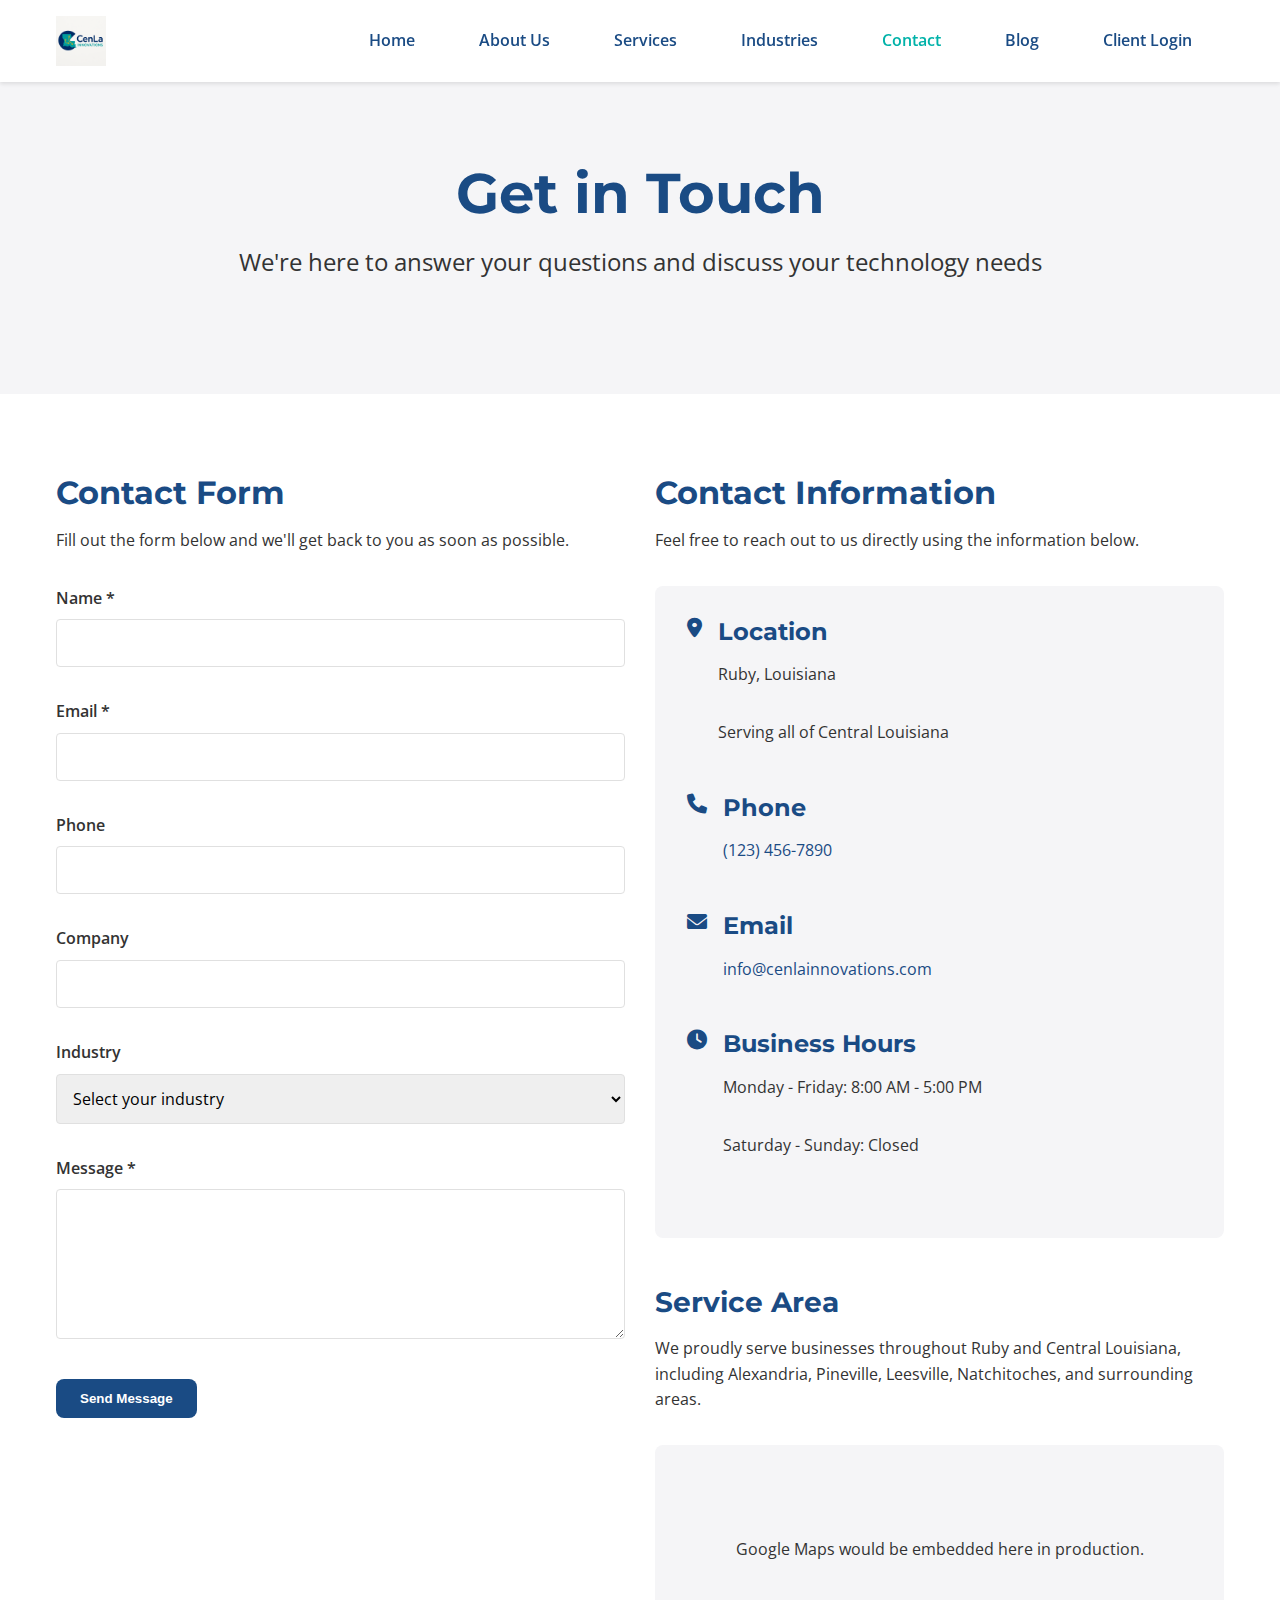
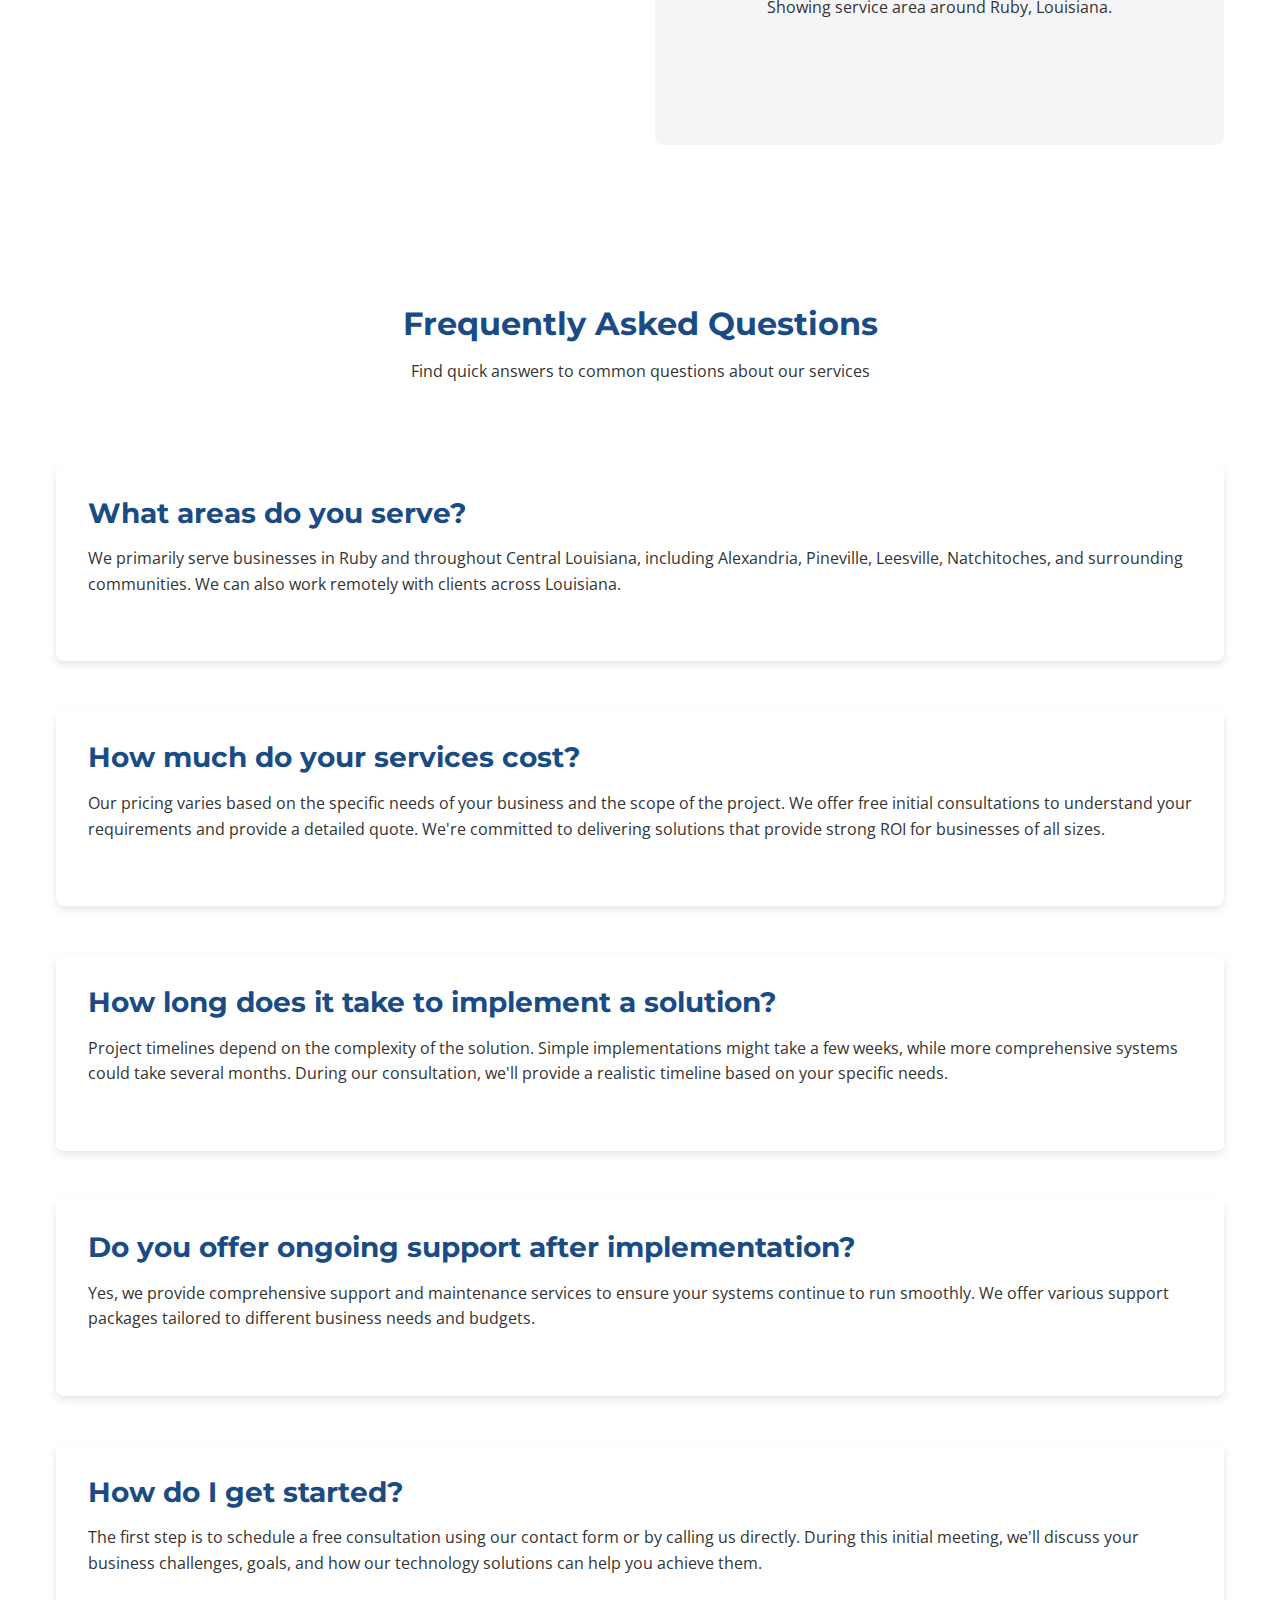
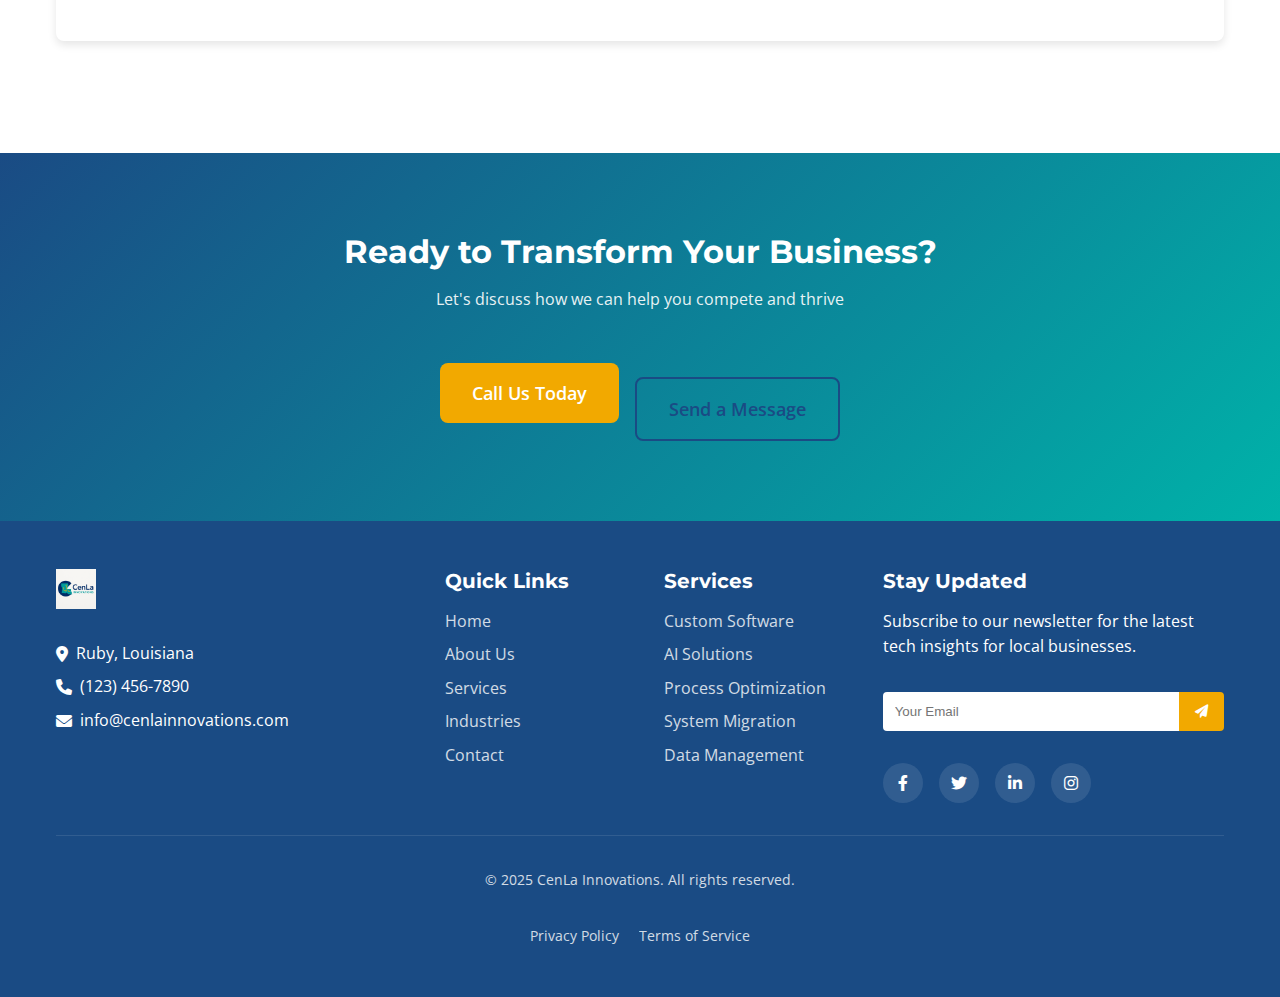
<file: contact.html>
<!DOCTYPE html>
<html lang="en">
<head>
    <meta charset="UTF-8">
    <meta name="viewport" content="width=device-width, initial-scale=1.0">
    <meta name="description" content="Contact CenLa Innovations for technology solutions that help small to medium-sized businesses in Ruby and Central Louisiana compete and thrive.">
    <title>Contact Us | CenLa Innovations</title>
    
    <!-- Favicon -->
    <link rel="icon" type="image/png" href="images/favicon.png">
    
    <!-- Google Fonts -->
    <link rel="preconnect" href="https://fonts.googleapis.com">
    <link rel="preconnect" href="https://fonts.gstatic.com" crossorigin>
    <link href="https://fonts.googleapis.com/css2?family=Montserrat:wght@400;500;600;700&family=Open+Sans:wght@400;500;600&display=swap" rel="stylesheet">
    
    <!-- Font Awesome Icons -->
    <link rel="stylesheet" href="https://cdnjs.cloudflare.com/ajax/libs/font-awesome/6.0.0/css/all.min.css">
    
    <!-- Custom CSS -->
    <link rel="stylesheet" href="css/styles.css">
</head>
<body>
    <!-- Header -->
    <header class="header" id="header">
        <div class="container">
            <nav class="navbar">
                <a href="index.html" class="logo">
                    <img src="logo.png" alt="CenLa Innovations Logo">
                </a>
                
                <ul class="nav-menu" id="navMenu">
                    <li class="nav-item"><a href="index.html" class="nav-link">Home</a></li>
                    <li class="nav-item"><a href="about.html" class="nav-link">About Us</a></li>
                    <li class="nav-item"><a href="services.html" class="nav-link">Services</a></li>
                    <li class="nav-item"><a href="industries.html" class="nav-link">Industries</a></li>
                    <li class="nav-item"><a href="contact.html" class="nav-link active">Contact</a></li>
                    <li class="nav-item"><a href="blog.html" class="nav-link">Blog</a></li>
                    <li class="nav-item"><a href="login.html" class="nav-link">Client Login</a></li>
                </ul>
                
                <button class="hamburger" id="hamburger">
                    <span class="hamburger-line"></span>
                    <span class="hamburger-line"></span>
                    <span class="hamburger-line"></span>
                </button>
            </nav>
        </div>
    </header>

    <!-- Hero Section -->
    <section class="hero">
        <div class="container">
            <div class="row">
                <div class="col">
                    <div class="hero-content text-center">
                        <h1 class="hero-title">Get in Touch</h1>
                        <p class="hero-subtitle">We're here to answer your questions and discuss your technology needs</p>
                    </div>
                </div>
            </div>
        </div>
        <div class="hero-background"></div>
    </section>

    <!-- Contact Section -->
    <section class="section-lg">
        <div class="container">
            <div class="row">
                <div class="col col-lg-6 mb-4 mb-lg-0">
                    <h2>Contact Form</h2>
                    <p>Fill out the form below and we'll get back to you as soon as possible.</p>
                    
                    <div class="contact-form">
                        <form id="contactForm">
                            <div class="form-group">
                                <label for="name" class="form-label">Name *</label>
                                <input type="text" id="name" class="form-control" required>
                            </div>
                            
                            <div class="form-group">
                                <label for="email" class="form-label">Email *</label>
                                <input type="email" id="email" class="form-control" required>
                            </div>
                            
                            <div class="form-group">
                                <label for="phone" class="form-label">Phone</label>
                                <input type="tel" id="phone" class="form-control">
                            </div>
                            
                            <div class="form-group">
                                <label for="company" class="form-label">Company</label>
                                <input type="text" id="company" class="form-control">
                            </div>
                            
                            <div class="form-group">
                                <label for="industry" class="form-label">Industry</label>
                                <select id="industry" class="form-control">
                                    <option value="">Select your industry</option>
                                    <option value="Pharmacy">Pharmacy & Medical Delivery</option>
                                    <option value="Retail">Retail</option>
                                    <option value="Manufacturing">Manufacturing</option>
                                    <option value="Professional Services">Professional Services</option>
                                    <option value="Agriculture">Agriculture</option>
                                    <option value="Hospitality">Hospitality</option>
                                    <option value="Education">Education</option>
                                    <option value="Other">Other</option>
                                </select>
                            </div>
                            
                            <div class="form-group">
                                <label for="message" class="form-label">Message *</label>
                                <textarea id="message" class="form-control" rows="5" required></textarea>
                            </div>
                            
                            <button type="submit" class="btn btn-primary">Send Message</button>
                        </form>
                    </div>
                </div>
                
                <div class="col col-lg-6">
                    <h2>Contact Information</h2>
                    <p>Feel free to reach out to us directly using the information below.</p>
                    
                    <div class="contact-info mb-4">
                        <div class="contact-info-item">
                            <i class="fas fa-map-marker-alt contact-info-icon"></i>
                            <div>
                                <h4>Location</h4>
                                <p>Ruby, Louisiana</p>
                                <p>Serving all of Central Louisiana</p>
                            </div>
                        </div>
                        
                        <div class="contact-info-item">
                            <i class="fas fa-phone contact-info-icon"></i>
                            <div>
                                <h4>Phone</h4>
                                <p><a href="tel:+1234567890">(123) 456-7890</a></p>
                            </div>
                        </div>
                        
                        <div class="contact-info-item">
                            <i class="fas fa-envelope contact-info-icon"></i>
                            <div>
                                <h4>Email</h4>
                                <p><a href="mailto:info@cenlainnovations.com">info@cenlainnovations.com</a></p>
                            </div>
                        </div>
                        
                        <div class="contact-info-item">
                            <i class="fas fa-clock contact-info-icon"></i>
                            <div>
                                <h4>Business Hours</h4>
                                <p>Monday - Friday: 8:00 AM - 5:00 PM</p>
                                <p>Saturday - Sunday: Closed</p>
                            </div>
                        </div>
                    </div>
                    
                    <h3>Service Area</h3>
                    <p>We proudly serve businesses throughout Ruby and Central Louisiana, including Alexandria, Pineville, Leesville, Natchitoches, and surrounding areas.</p>
                    
                    <div class="map-container" id="map">
                        <!-- Google Maps will be embedded here via JavaScript -->
                    </div>
                </div>
            </div>
        </div>
    </section>

    <!-- FAQ Section -->
    <section class="section-lg bg-light-gray">
        <div class="container">
            <div class="text-center mb-5">
                <h2>Frequently Asked Questions</h2>
                <p>Find quick answers to common questions about our services</p>
            </div>
            
            <div class="row">
                <div class="col col-lg-8 offset-lg-2">
                    <div class="card mb-4">
                        <h3>What areas do you serve?</h3>
                        <p>We primarily serve businesses in Ruby and throughout Central Louisiana, including Alexandria, Pineville, Leesville, Natchitoches, and surrounding communities. We can also work remotely with clients across Louisiana.</p>
                    </div>
                    
                    <div class="card mb-4">
                        <h3>How much do your services cost?</h3>
                        <p>Our pricing varies based on the specific needs of your business and the scope of the project. We offer free initial consultations to understand your requirements and provide a detailed quote. We're committed to delivering solutions that provide strong ROI for businesses of all sizes.</p>
                    </div>
                    
                    <div class="card mb-4">
                        <h3>How long does it take to implement a solution?</h3>
                        <p>Project timelines depend on the complexity of the solution. Simple implementations might take a few weeks, while more comprehensive systems could take several months. During our consultation, we'll provide a realistic timeline based on your specific needs.</p>
                    </div>
                    
                    <div class="card mb-4">
                        <h3>Do you offer ongoing support after implementation?</h3>
                        <p>Yes, we provide comprehensive support and maintenance services to ensure your systems continue to run smoothly. We offer various support packages tailored to different business needs and budgets.</p>
                    </div>
                    
                    <div class="card">
                        <h3>How do I get started?</h3>
                        <p>The first step is to schedule a free consultation using our contact form or by calling us directly. During this initial meeting, we'll discuss your business challenges, goals, and how our technology solutions can help you achieve them.</p>
                    </div>
                </div>
            </div>
        </div>
    </section>

    <!-- CTA Section -->
    <section class="cta-section">
        <div class="container">
            <h2 class="cta-title">Ready to Transform Your Business?</h2>
            <p class="cta-subtitle">Let's discuss how we can help you compete and thrive</p>
            <div class="cta-buttons">
                <a href="tel:+1234567890" class="btn btn-accent btn-lg">Call Us Today</a>
                <span class="d-none d-md-inline text-white mx-3">or</span>
                <a href="#" class="btn btn-outline btn-lg mt-3 mt-md-0" onclick="document.getElementById('name').focus(); return false;">Send a Message</a>
            </div>
        </div>
    </section>

    <!-- Footer -->
    <footer class="footer">
        <div class="container">
            <div class="footer-content">
                <!-- Company Info -->
                <div>
                    <div class="footer-logo">
                        <img src="logo.png" alt="CenLa Innovations Logo">
                    </div>
                    <div class="footer-contact">
                        <div class="footer-contact-item">
                            <i class="fas fa-map-marker-alt footer-contact-icon"></i>
                            <span>Ruby, Louisiana</span>
                        </div>
                        <div class="footer-contact-item">
                            <i class="fas fa-phone footer-contact-icon"></i>
                            <span>(123) 456-7890</span>
                        </div>
                        <div class="footer-contact-item">
                            <i class="fas fa-envelope footer-contact-icon"></i>
                            <span>info@cenlainnovations.com</span>
                        </div>
                    </div>
                </div>
                
                <!-- Quick Links -->
                <div>
                    <h4 class="footer-links-title">Quick Links</h4>
                    <ul class="footer-links">
                        <li class="footer-link"><a href="index.html">Home</a></li>
                        <li class="footer-link"><a href="about.html">About Us</a></li>
                        <li class="footer-link"><a href="services.html">Services</a></li>
                        <li class="footer-link"><a href="industries.html">Industries</a></li>
                        <li class="footer-link"><a href="contact.html">Contact</a></li>
                    </ul>
                </div>
                
                <!-- Services -->
                <div>
                    <h4 class="footer-links-title">Services</h4>
                    <ul class="footer-links">
                        <li class="footer-link"><a href="services.html#custom-software">Custom Software</a></li>
                        <li class="footer-link"><a href="services.html#ai-solutions">AI Solutions</a></li>
                        <li class="footer-link"><a href="services.html#process-optimization">Process Optimization</a></li>
                        <li class="footer-link"><a href="services.html#system-migration">System Migration</a></li>
                        <li class="footer-link"><a href="services.html#data-management">Data Management</a></li>
                    </ul>
                </div>
                
                <!-- Newsletter -->
                <div>
                    <h4 class="footer-links-title">Stay Updated</h4>
                    <p>Subscribe to our newsletter for the latest tech insights for local businesses.</p>
                    <div class="footer-newsletter">
                        <form class="newsletter-form">
                            <input type="email" class="newsletter-input" placeholder="Your Email">
                            <button type="submit" class="newsletter-button">
                                <i class="fas fa-paper-plane"></i>
                            </button>
                        </form>
                    </div>
                    <div class="footer-social">
                        <a href="#" class="social-icon"><i class="fab fa-facebook-f"></i></a>
                        <a href="#" class="social-icon"><i class="fab fa-twitter"></i></a>
                        <a href="#" class="social-icon"><i class="fab fa-linkedin-in"></i></a>
                        <a href="#" class="social-icon"><i class="fab fa-instagram"></i></a>
                    </div>
                </div>
            </div>
            
            <div class="footer-bottom">
                <p class="footer-copyright">&copy; 2025 CenLa Innovations. All rights reserved.</p>
                <div class="footer-legal">
                    <a href="privacy.html">Privacy Policy</a>
                    <a href="terms.html">Terms of Service</a>
                </div>
            </div>
        </div>
    </footer>

    <!-- JavaScript -->
    <script src="js/main.js"></script>
</body>
</html>
</file>
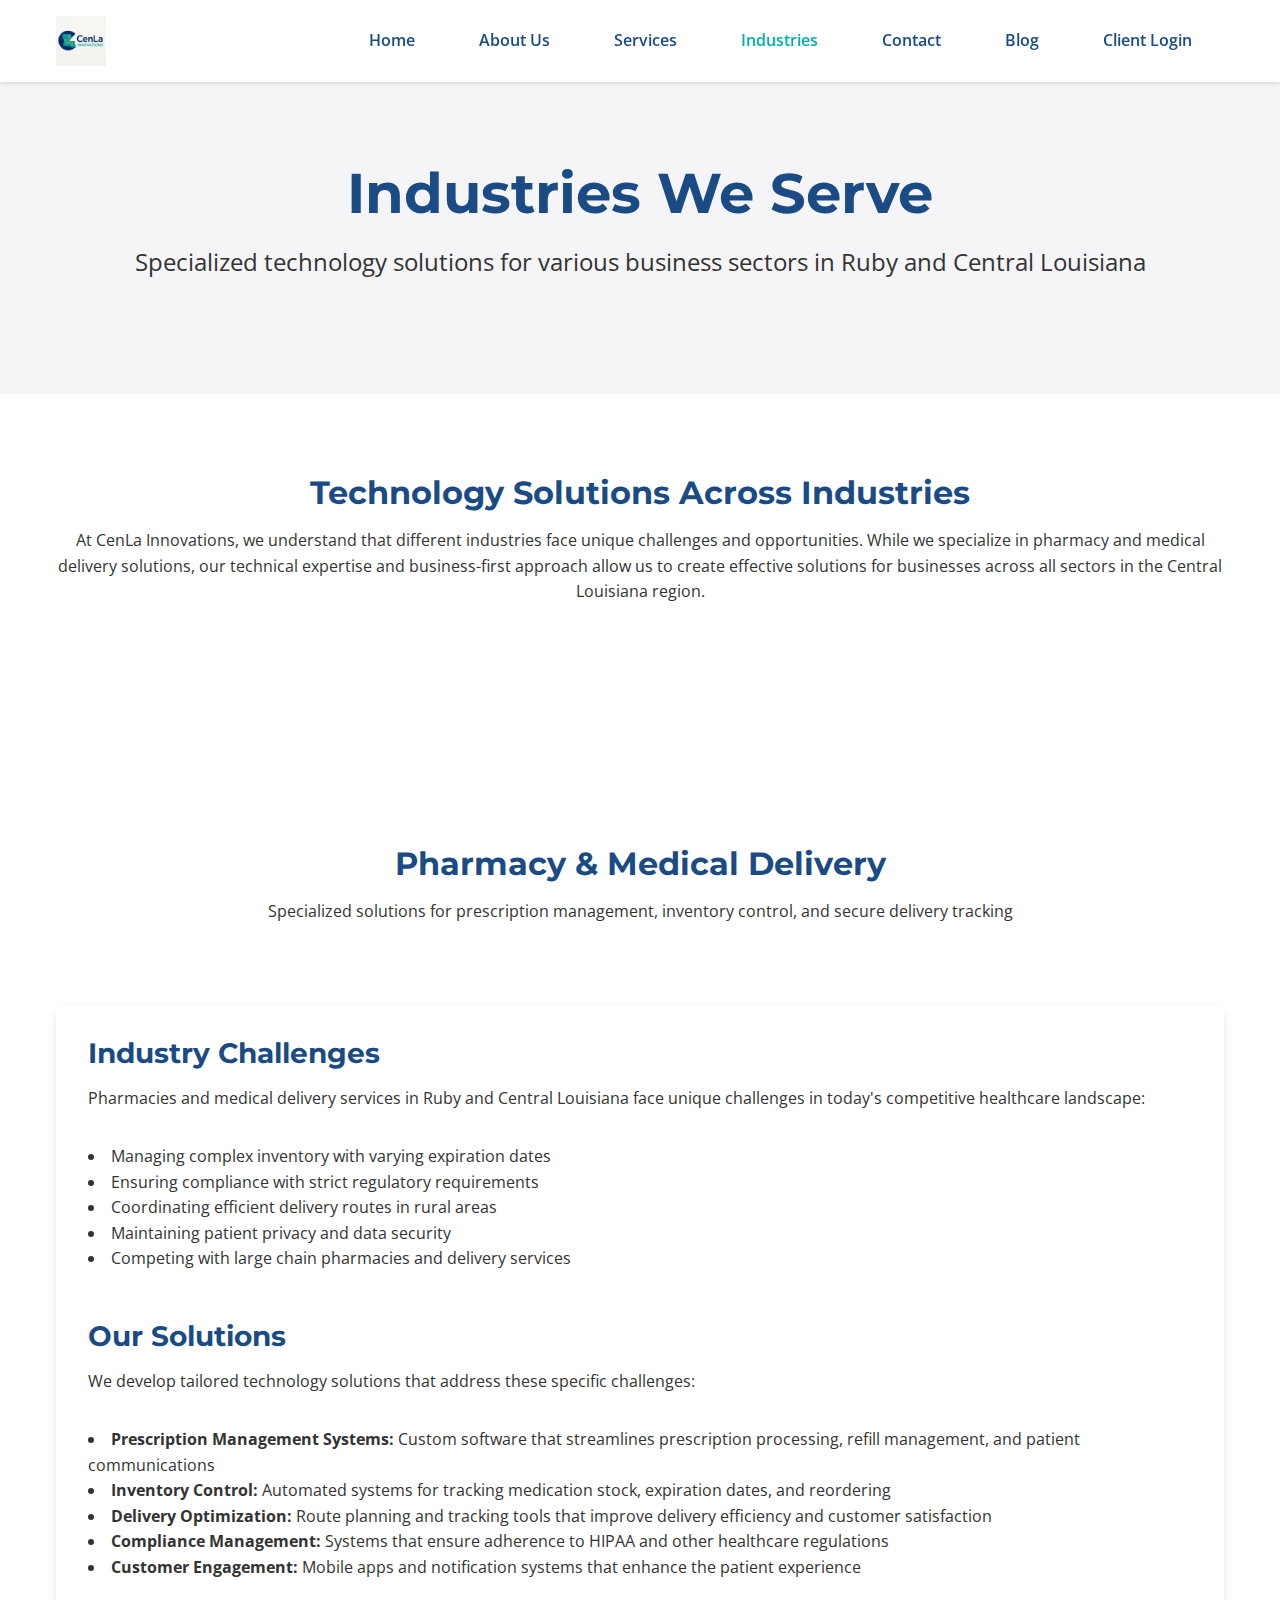
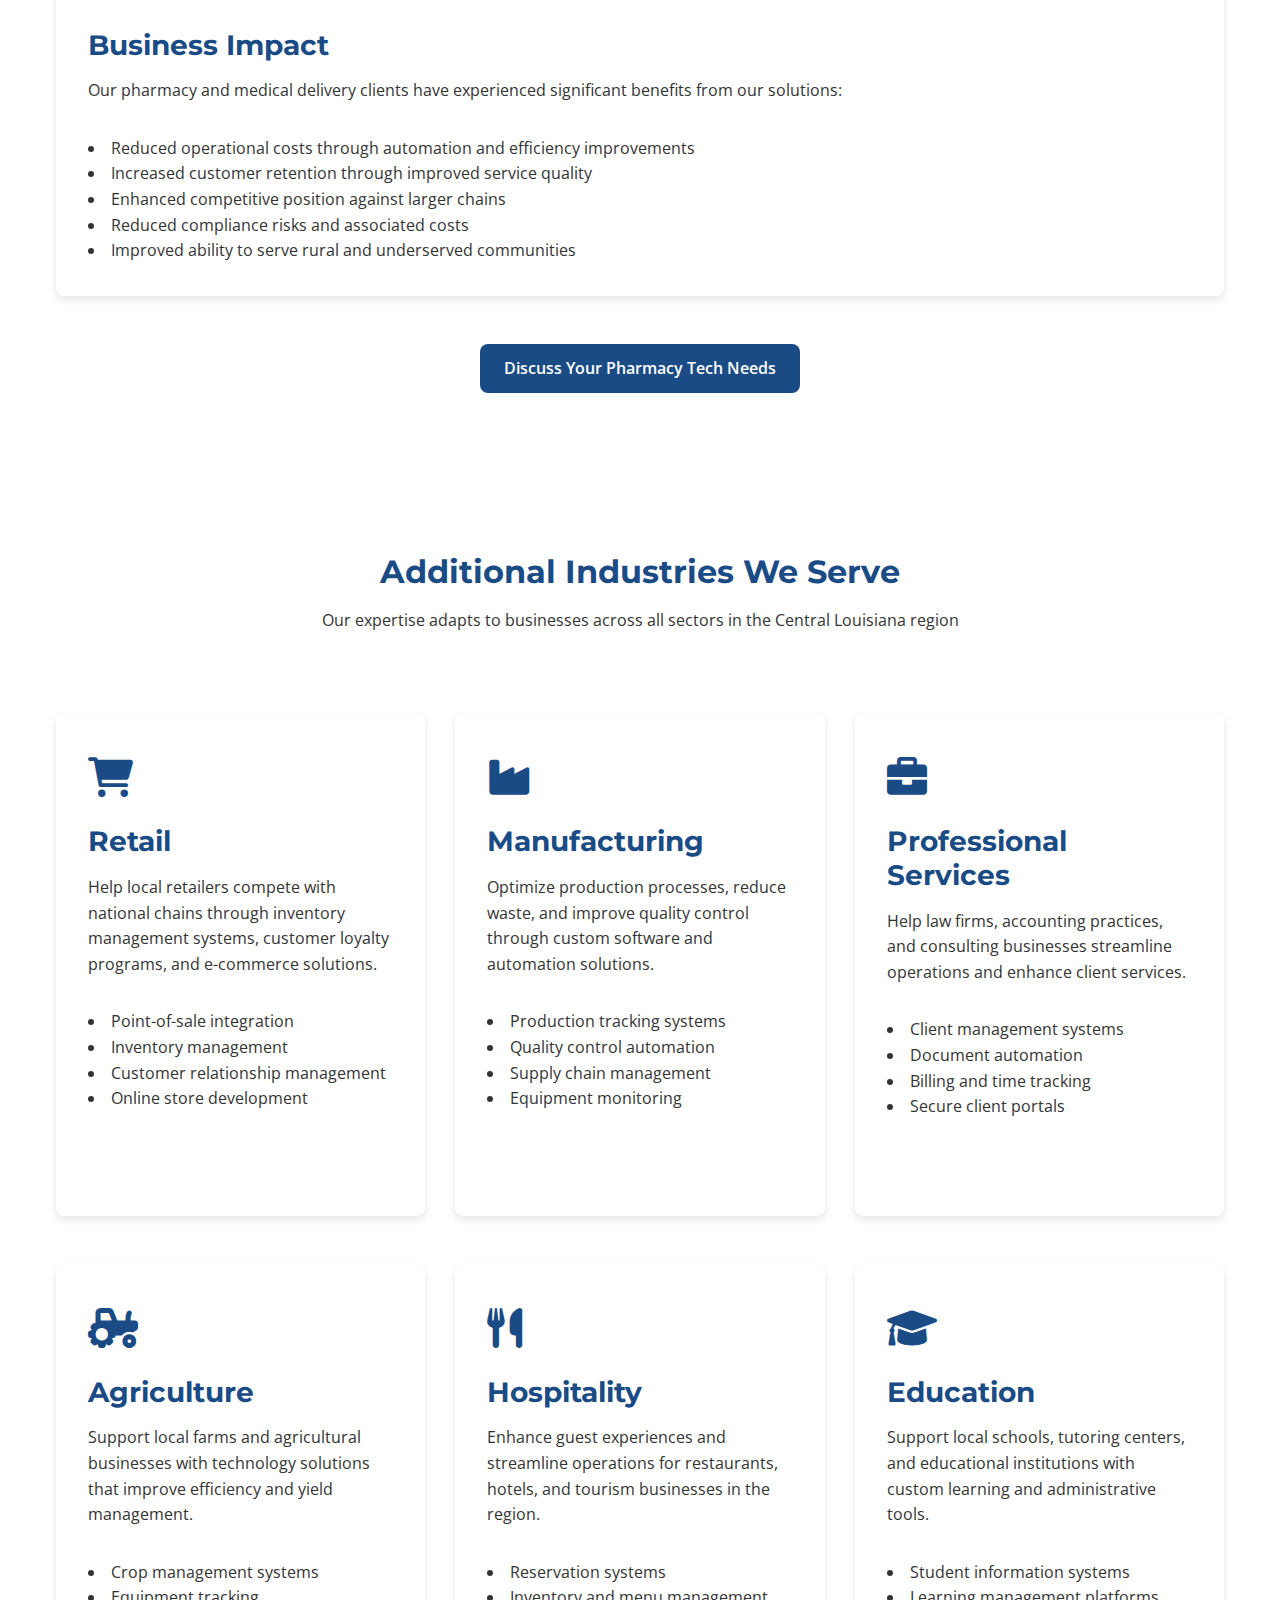
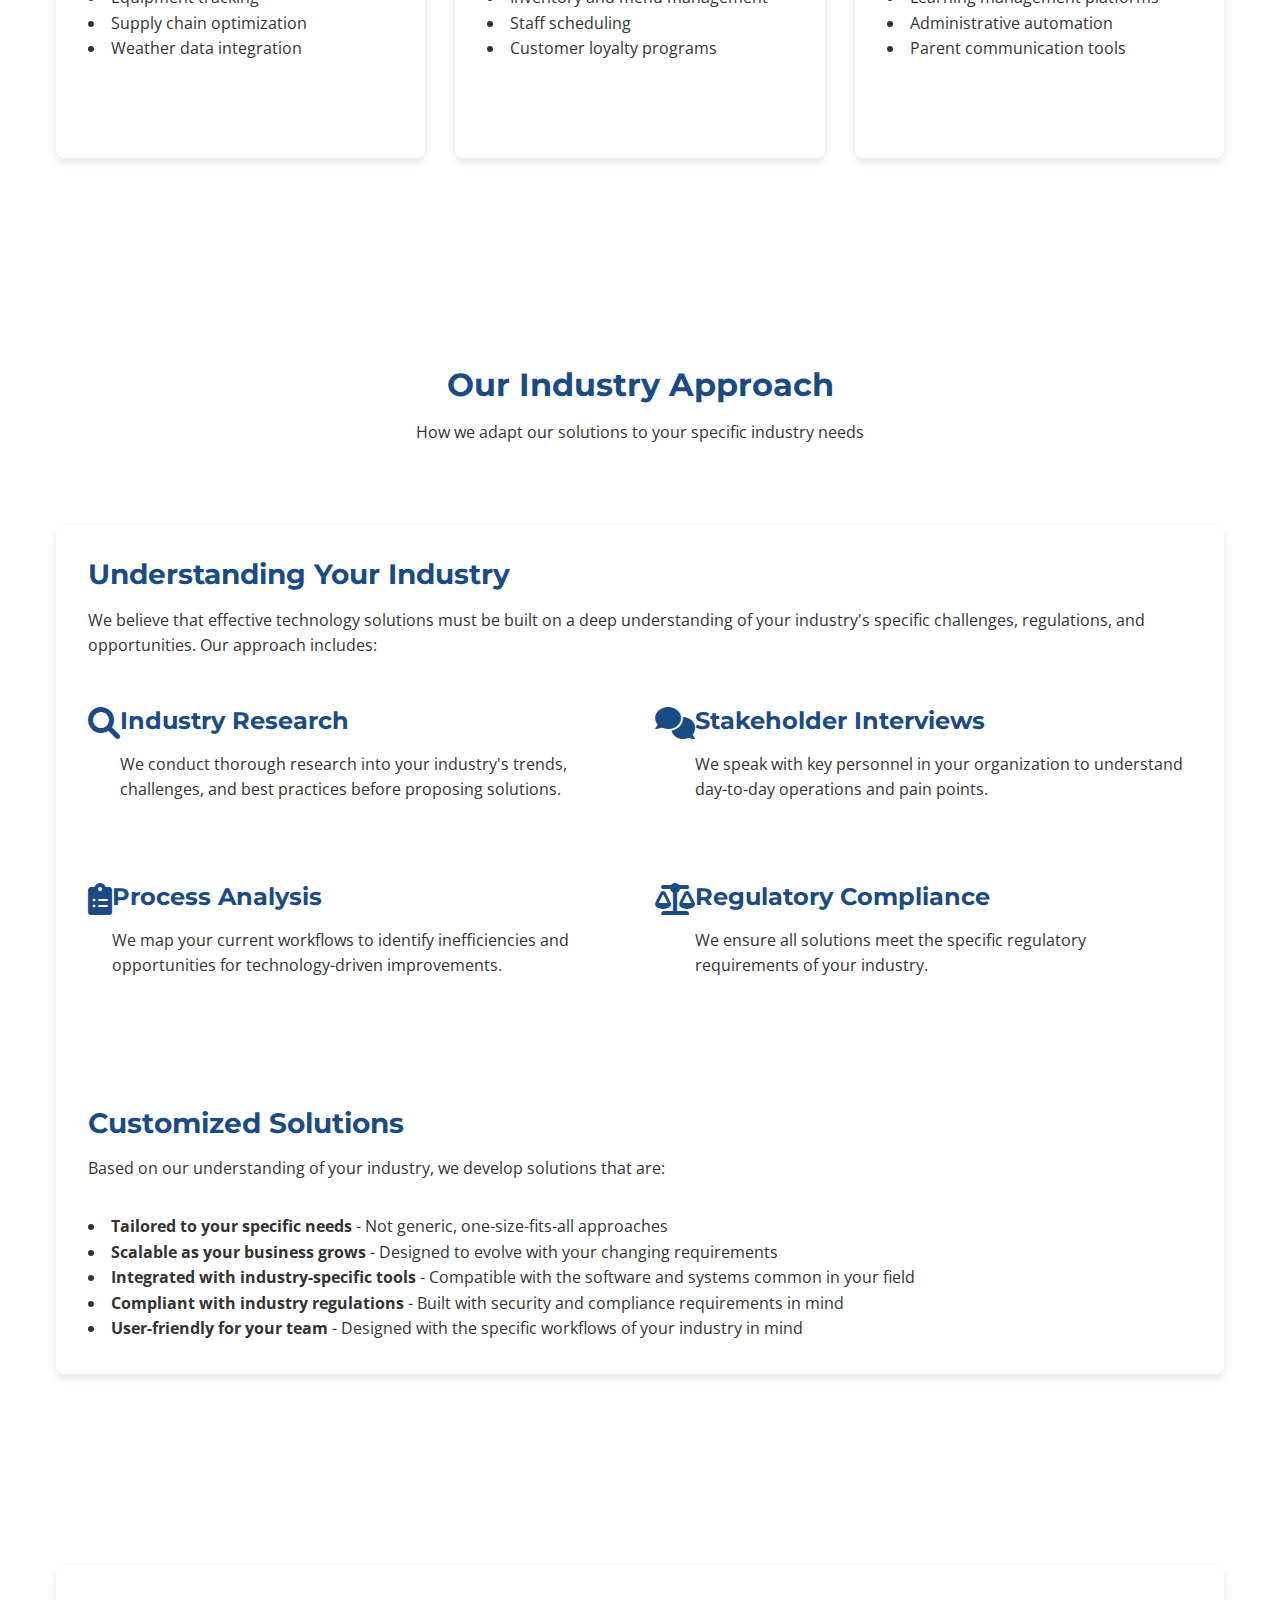
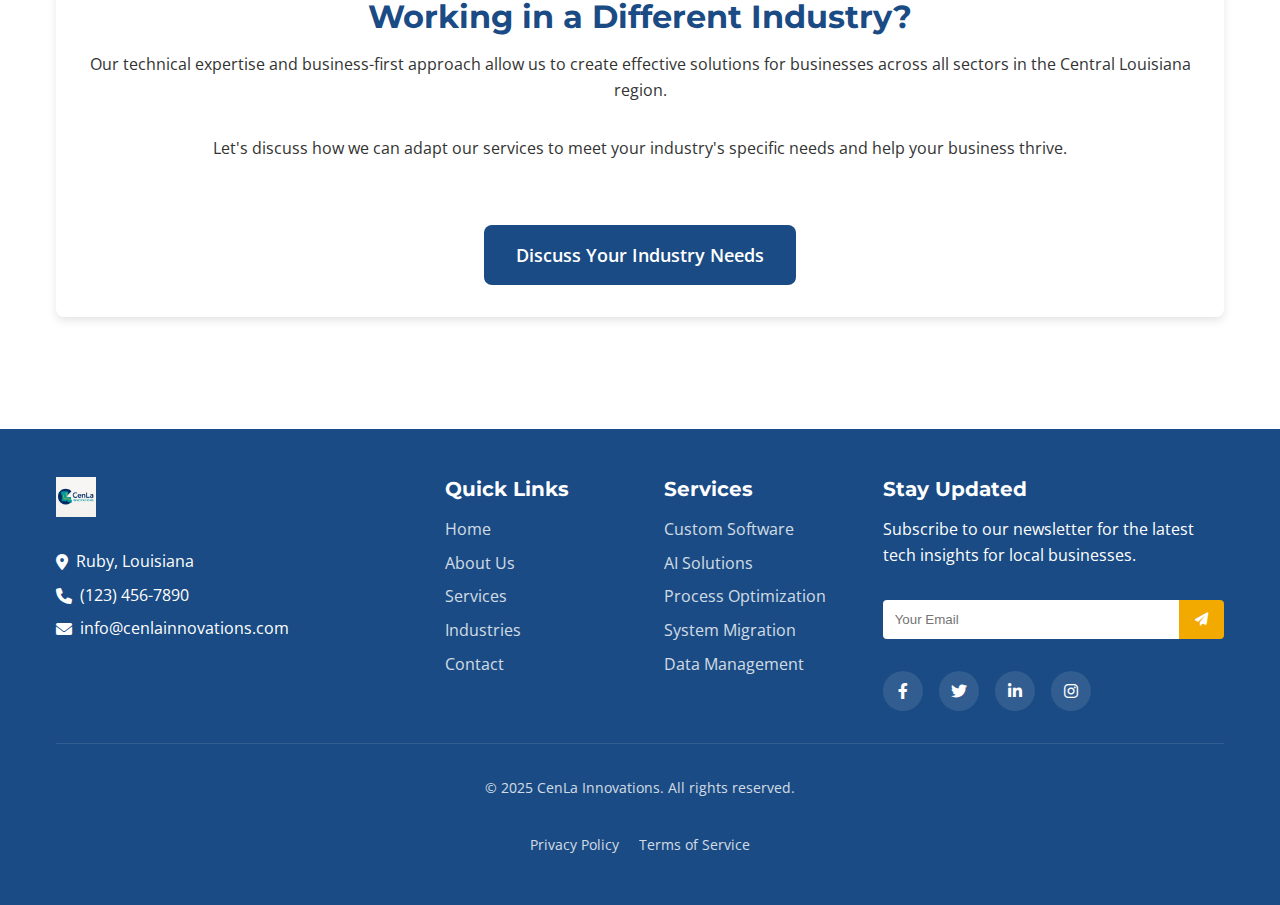
<file: industries.html>
<!DOCTYPE html>
<html lang="en">
<head>
    <meta charset="UTF-8">
    <meta name="viewport" content="width=device-width, initial-scale=1.0">
    <meta name="description" content="CenLa Innovations serves various industries in Ruby and Central Louisiana, with specialized solutions for pharmacy and medical delivery businesses.">
    <title>Industries We Serve | CenLa Innovations</title>
    
    <!-- Favicon -->
    <link rel="icon" type="image/png" href="images/favicon.png">
    
    <!-- Google Fonts -->
    <link rel="preconnect" href="https://fonts.googleapis.com">
    <link rel="preconnect" href="https://fonts.gstatic.com" crossorigin>
    <link href="https://fonts.googleapis.com/css2?family=Montserrat:wght@400;500;600;700&family=Open+Sans:wght@400;500;600&display=swap" rel="stylesheet">
    
    <!-- Font Awesome Icons -->
    <link rel="stylesheet" href="https://cdnjs.cloudflare.com/ajax/libs/font-awesome/6.0.0/css/all.min.css">
    
    <!-- Custom CSS -->
    <link rel="stylesheet" href="css/styles.css">
</head>
<body>
    <!-- Header -->
    <header class="header" id="header">
        <div class="container">
            <nav class="navbar">
                <a href="index.html" class="logo">
                    <img src="logo.png" alt="CenLa Innovations Logo">
                </a>
                
                <ul class="nav-menu" id="navMenu">
                    <li class="nav-item"><a href="index.html" class="nav-link">Home</a></li>
                    <li class="nav-item"><a href="about.html" class="nav-link">About Us</a></li>
                    <li class="nav-item"><a href="services.html" class="nav-link">Services</a></li>
                    <li class="nav-item"><a href="industries.html" class="nav-link active">Industries</a></li>
                    <li class="nav-item"><a href="contact.html" class="nav-link">Contact</a></li>
                    <li class="nav-item"><a href="blog.html" class="nav-link">Blog</a></li>
                    <li class="nav-item"><a href="login.html" class="nav-link">Client Login</a></li>
                </ul>
                
                <button class="hamburger" id="hamburger">
                    <span class="hamburger-line"></span>
                    <span class="hamburger-line"></span>
                    <span class="hamburger-line"></span>
                </button>
            </nav>
        </div>
    </header>

    <!-- Hero Section -->
    <section class="hero">
        <div class="container">
            <div class="row">
                <div class="col">
                    <div class="hero-content text-center">
                        <h1 class="hero-title">Industries We Serve</h1>
                        <p class="hero-subtitle">Specialized technology solutions for various business sectors in Ruby and Central Louisiana</p>
                    </div>
                </div>
            </div>
        </div>
        <div class="hero-background"></div>
    </section>

    <!-- Industries Overview -->
    <section class="section-lg">
        <div class="container">
            <div class="text-center mb-5">
                <h2>Technology Solutions Across Industries</h2>
                <p>At CenLa Innovations, we understand that different industries face unique challenges and opportunities. While we specialize in pharmacy and medical delivery solutions, our technical expertise and business-first approach allow us to create effective solutions for businesses across all sectors in the Central Louisiana region.</p>
            </div>
        </div>
    </section>

    <!-- Pharmacy & Medical Delivery Section -->
    <section id="pharmacy" class="section-lg bg-light-gray">
        <div class="container">
            <div class="row">
                <div class="col col-lg-8 offset-lg-2">
                    <div class="text-center mb-5">
                        <h2>Pharmacy & Medical Delivery</h2>
                        <p>Specialized solutions for prescription management, inventory control, and secure delivery tracking</p>
                    </div>
                    
                    <div class="card mb-4">
                        <h3>Industry Challenges</h3>
                        <p>Pharmacies and medical delivery services in Ruby and Central Louisiana face unique challenges in today's competitive healthcare landscape:</p>
                        <ul class="mb-4">
                            <li>Managing complex inventory with varying expiration dates</li>
                            <li>Ensuring compliance with strict regulatory requirements</li>
                            <li>Coordinating efficient delivery routes in rural areas</li>
                            <li>Maintaining patient privacy and data security</li>
                            <li>Competing with large chain pharmacies and delivery services</li>
                        </ul>
                        
                        <h3>Our Solutions</h3>
                        <p>We develop tailored technology solutions that address these specific challenges:</p>
                        <ul class="mb-4">
                            <li><strong>Prescription Management Systems:</strong> Custom software that streamlines prescription processing, refill management, and patient communications</li>
                            <li><strong>Inventory Control:</strong> Automated systems for tracking medication stock, expiration dates, and reordering</li>
                            <li><strong>Delivery Optimization:</strong> Route planning and tracking tools that improve delivery efficiency and customer satisfaction</li>
                            <li><strong>Compliance Management:</strong> Systems that ensure adherence to HIPAA and other healthcare regulations</li>
                            <li><strong>Customer Engagement:</strong> Mobile apps and notification systems that enhance the patient experience</li>
                        </ul>
                        
                        <h3>Business Impact</h3>
                        <p>Our pharmacy and medical delivery clients have experienced significant benefits from our solutions:</p>
                        <ul>
                            <li>Reduced operational costs through automation and efficiency improvements</li>
                            <li>Increased customer retention through improved service quality</li>
                            <li>Enhanced competitive position against larger chains</li>
                            <li>Reduced compliance risks and associated costs</li>
                            <li>Improved ability to serve rural and underserved communities</li>
                        </ul>
                    </div>
                    
                    <div class="text-center">
                        <a href="contact.html" class="btn btn-primary">Discuss Your Pharmacy Tech Needs</a>
                    </div>
                </div>
            </div>
        </div>
    </section>

    <!-- Additional Industries Section -->
    <section class="section-lg">
        <div class="container">
            <div class="text-center mb-5">
                <h2>Additional Industries We Serve</h2>
                <p>Our expertise adapts to businesses across all sectors in the Central Louisiana region</p>
            </div>
            
            <div class="row">
                <!-- Retail -->
                <div class="col col-md-6 col-lg-4 mb-4">
                    <div class="card h-100">
                        <div class="card-icon">
                            <i class="fas fa-shopping-cart"></i>
                        </div>
                        <h3>Retail</h3>
                        <p>Help local retailers compete with national chains through inventory management systems, customer loyalty programs, and e-commerce solutions.</p>
                        <ul class="mb-3">
                            <li>Point-of-sale integration</li>
                            <li>Inventory management</li>
                            <li>Customer relationship management</li>
                            <li>Online store development</li>
                        </ul>
                    </div>
                </div>
                
                <!-- Manufacturing -->
                <div class="col col-md-6 col-lg-4 mb-4">
                    <div class="card h-100">
                        <div class="card-icon">
                            <i class="fas fa-industry"></i>
                        </div>
                        <h3>Manufacturing</h3>
                        <p>Optimize production processes, reduce waste, and improve quality control through custom software and automation solutions.</p>
                        <ul class="mb-3">
                            <li>Production tracking systems</li>
                            <li>Quality control automation</li>
                            <li>Supply chain management</li>
                            <li>Equipment monitoring</li>
                        </ul>
                    </div>
                </div>
                
                <!-- Professional Services -->
                <div class="col col-md-6 col-lg-4 mb-4">
                    <div class="card h-100">
                        <div class="card-icon">
                            <i class="fas fa-briefcase"></i>
                        </div>
                        <h3>Professional Services</h3>
                        <p>Help law firms, accounting practices, and consulting businesses streamline operations and enhance client services.</p>
                        <ul class="mb-3">
                            <li>Client management systems</li>
                            <li>Document automation</li>
                            <li>Billing and time tracking</li>
                            <li>Secure client portals</li>
                        </ul>
                    </div>
                </div>
                
                <!-- Agriculture -->
                <div class="col col-md-6 col-lg-4 mb-4">
                    <div class="card h-100">
                        <div class="card-icon">
                            <i class="fas fa-tractor"></i>
                        </div>
                        <h3>Agriculture</h3>
                        <p>Support local farms and agricultural businesses with technology solutions that improve efficiency and yield management.</p>
                        <ul class="mb-3">
                            <li>Crop management systems</li>
                            <li>Equipment tracking</li>
                            <li>Supply chain optimization</li>
                            <li>Weather data integration</li>
                        </ul>
                    </div>
                </div>
                
                <!-- Hospitality -->
                <div class="col col-md-6 col-lg-4 mb-4">
                    <div class="card h-100">
                        <div class="card-icon">
                            <i class="fas fa-utensils"></i>
                        </div>
                        <h3>Hospitality</h3>
                        <p>Enhance guest experiences and streamline operations for restaurants, hotels, and tourism businesses in the region.</p>
                        <ul class="mb-3">
                            <li>Reservation systems</li>
                            <li>Inventory and menu management</li>
                            <li>Staff scheduling</li>
                            <li>Customer loyalty programs</li>
                        </ul>
                    </div>
                </div>
                
                <!-- Education -->
                <div class="col col-md-6 col-lg-4 mb-4">
                    <div class="card h-100">
                        <div class="card-icon">
                            <i class="fas fa-graduation-cap"></i>
                        </div>
                        <h3>Education</h3>
                        <p>Support local schools, tutoring centers, and educational institutions with custom learning and administrative tools.</p>
                        <ul class="mb-3">
                            <li>Student information systems</li>
                            <li>Learning management platforms</li>
                            <li>Administrative automation</li>
                            <li>Parent communication tools</li>
                        </ul>
                    </div>
                </div>
            </div>
        </div>
    </section>

    <!-- Industry Approach Section -->
    <section class="section-lg bg-light-gray">
        <div class="container">
            <div class="row">
                <div class="col col-lg-8 offset-lg-2">
                    <div class="text-center mb-5">
                        <h2>Our Industry Approach</h2>
                        <p>How we adapt our solutions to your specific industry needs</p>
                    </div>
                    
                    <div class="card">
                        <h3>Understanding Your Industry</h3>
                        <p>We believe that effective technology solutions must be built on a deep understanding of your industry's specific challenges, regulations, and opportunities. Our approach includes:</p>
                        
                        <div class="row mt-4">
                            <div class="col col-md-6 mb-4">
                                <div class="d-flex">
                                    <div class="me-3">
                                        <i class="fas fa-search text-primary" style="font-size: 2rem;"></i>
                                    </div>
                                    <div>
                                        <h4>Industry Research</h4>
                                        <p>We conduct thorough research into your industry's trends, challenges, and best practices before proposing solutions.</p>
                                    </div>
                                </div>
                            </div>
                            
                            <div class="col col-md-6 mb-4">
                                <div class="d-flex">
                                    <div class="me-3">
                                        <i class="fas fa-comments text-primary" style="font-size: 2rem;"></i>
                                    </div>
                                    <div>
                                        <h4>Stakeholder Interviews</h4>
                                        <p>We speak with key personnel in your organization to understand day-to-day operations and pain points.</p>
                                    </div>
                                </div>
                            </div>
                            
                            <div class="col col-md-6 mb-4">
                                <div class="d-flex">
                                    <div class="me-3">
                                        <i class="fas fa-clipboard-list text-primary" style="font-size: 2rem;"></i>
                                    </div>
                                    <div>
                                        <h4>Process Analysis</h4>
                                        <p>We map your current workflows to identify inefficiencies and opportunities for technology-driven improvements.</p>
                                    </div>
                                </div>
                            </div>
                            
                            <div class="col col-md-6 mb-4">
                                <div class="d-flex">
                                    <div class="me-3">
                                        <i class="fas fa-balance-scale text-primary" style="font-size: 2rem;"></i>
                                    </div>
                                    <div>
                                        <h4>Regulatory Compliance</h4>
                                        <p>We ensure all solutions meet the specific regulatory requirements of your industry.</p>
                                    </div>
                                </div>
                            </div>
                        </div>
                        
                        <h3 class="mt-4">Customized Solutions</h3>
                        <p>Based on our understanding of your industry, we develop solutions that are:</p>
                        <ul>
                            <li><strong>Tailored to your specific needs</strong> - Not generic, one-size-fits-all approaches</li>
                            <li><strong>Scalable as your business grows</strong> - Designed to evolve with your changing requirements</li>
                            <li><strong>Integrated with industry-specific tools</strong> - Compatible with the software and systems common in your field</li>
                            <li><strong>Compliant with industry regulations</strong> - Built with security and compliance requirements in mind</li>
                            <li><strong>User-friendly for your team</strong> - Designed with the specific workflows of your industry in mind</li>
                        </ul>
                    </div>
                </div>
            </div>
        </div>
    </section>

    <!-- CTA Section -->
    <section class="section-lg">
        <div class="container">
            <div class="row">
                <div class="col col-lg-8 offset-lg-2">
                    <div class="card text-center">
                        <h2>Working in a Different Industry?</h2>
                        <p>Our technical expertise and business-first approach allow us to create effective solutions for businesses across all sectors in the Central Louisiana region.</p>
                        <p>Let's discuss how we can adapt our services to meet your industry's specific needs and help your business thrive.</p>
                        <a href="contact.html" class="btn btn-primary btn-lg mt-3">Discuss Your Industry Needs</a>
                    </div>
                </div>
            </div>
        </div>
    </section>

    <!-- Footer -->
    <footer class="footer">
        <div class="container">
            <div class="footer-content">
                <!-- Company Info -->
                <div>
                    <div class="footer-logo">
                        <img src="logo.png" alt="CenLa Innovations Logo">
                    </div>
                    <div class="footer-contact">
                        <div class="footer-contact-item">
                            <i class="fas fa-map-marker-alt footer-contact-icon"></i>
                            <span>Ruby, Louisiana</span>
                        </div>
                        <div class="footer-contact-item">
                            <i class="fas fa-phone footer-contact-icon"></i>
                            <span>(123) 456-7890</span>
                        </div>
                        <div class="footer-contact-item">
                            <i class="fas fa-envelope footer-contact-icon"></i>
                            <span>info@cenlainnovations.com</span>
                        </div>
                    </div>
                </div>
                
                <!-- Quick Links -->
                <div>
                    <h4 class="footer-links-title">Quick Links</h4>
                    <ul class="footer-links">
                        <li class="footer-link"><a href="index.html">Home</a></li>
                        <li class="footer-link"><a href="about.html">About Us</a></li>
                        <li class="footer-link"><a href="services.html">Services</a></li>
                        <li class="footer-link"><a href="industries.html">Industries</a></li>
                        <li class="footer-link"><a href="contact.html">Contact</a></li>
                    </ul>
                </div>
                
                <!-- Services -->
                <div>
                    <h4 class="footer-links-title">Services</h4>
                    <ul class="footer-links">
                        <li class="footer-link"><a href="services.html#custom-software">Custom Software</a></li>
                        <li class="footer-link"><a href="services.html#ai-solutions">AI Solutions</a></li>
                        <li class="footer-link"><a href="services.html#process-optimization">Process Optimization</a></li>
                        <li class="footer-link"><a href="services.html#system-migration">System Migration</a></li>
                        <li class="footer-link"><a href="services.html#data-management">Data Management</a></li>
                    </ul>
                </div>
                
                <!-- Newsletter -->
                <div>
                    <h4 class="footer-links-title">Stay Updated</h4>
                    <p>Subscribe to our newsletter for the latest tech insights for local businesses.</p>
                    <div class="footer-newsletter">
                        <form class="newsletter-form">
                            <input type="email" class="newsletter-input" placeholder="Your Email">
                            <button type="submit" class="newsletter-button">
                                <i class="fas fa-paper-plane"></i>
                            </button>
                        </form>
                    </div>
                    <div class="footer-social">
                        <a href="#" class="social-icon"><i class="fab fa-facebook-f"></i></a>
                        <a href="#" class="social-icon"><i class="fab fa-twitter"></i></a>
                        <a href="#" class="social-icon"><i class="fab fa-linkedin-in"></i></a>
                        <a href="#" class="social-icon"><i class="fab fa-instagram"></i></a>
                    </div>
                </div>
            </div>
            
            <div class="footer-bottom">
                <p class="footer-copyright">&copy; 2025 CenLa Innovations. All rights reserved.</p>
                <div class="footer-legal">
                    <a href="privacy.html">Privacy Policy</a>
                    <a href="terms.html">Terms of Service</a>
                </div>
            </div>
        </div>
    </footer>

    <!-- JavaScript -->
    <script src="js/main.js"></script>
</body>
</html>
</file>
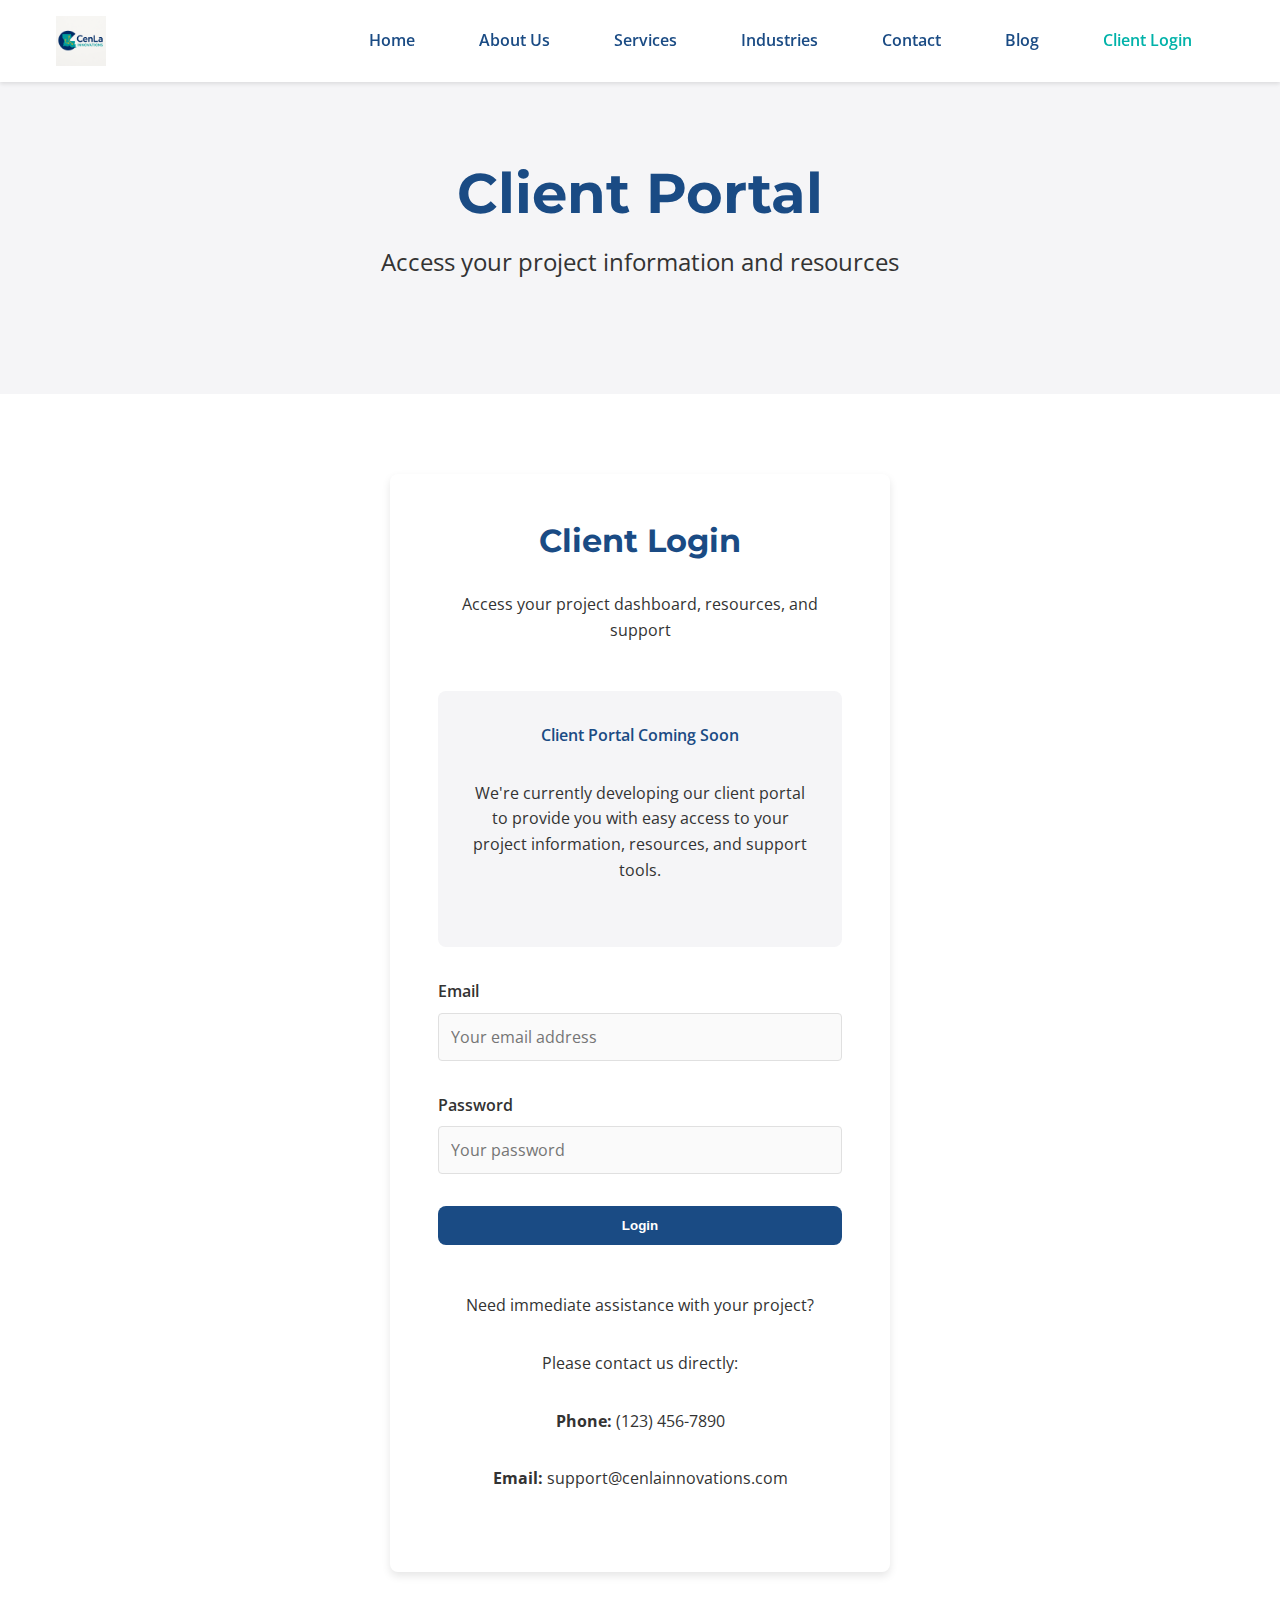
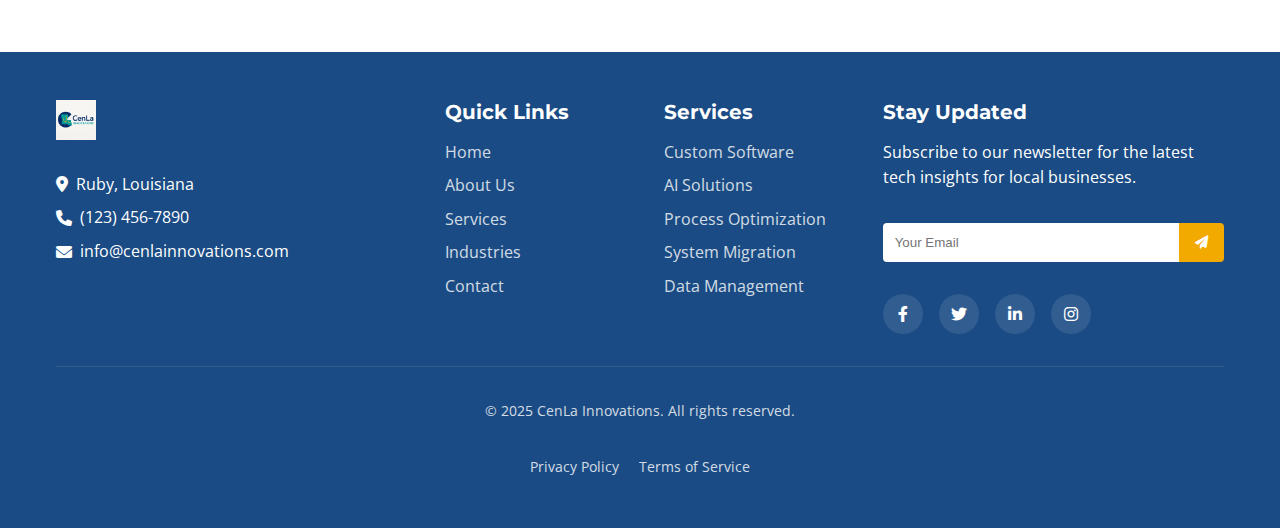
<file: login.html>
<!DOCTYPE html>
<html lang="en">
<head>
    <meta charset="UTF-8">
    <meta name="viewport" content="width=device-width, initial-scale=1.0">
    <meta name="description" content="CenLa Innovations Client Portal - Access your project information and resources.">
    <title>Client Login | CenLa Innovations</title>
    
    <!-- Favicon -->
    <link rel="icon" type="image/png" href="images/favicon.png">
    
    <!-- Google Fonts -->
    <link rel="preconnect" href="https://fonts.googleapis.com">
    <link rel="preconnect" href="https://fonts.gstatic.com" crossorigin>
    <link href="https://fonts.googleapis.com/css2?family=Montserrat:wght@400;500;600;700&family=Open+Sans:wght@400;500;600&display=swap" rel="stylesheet">
    
    <!-- Font Awesome Icons -->
    <link rel="stylesheet" href="https://cdnjs.cloudflare.com/ajax/libs/font-awesome/6.0.0/css/all.min.css">
    
    <!-- Custom CSS -->
    <link rel="stylesheet" href="css/styles.css">
</head>
<body>
    <!-- Header -->
    <header class="header" id="header">
        <div class="container">
            <nav class="navbar">
                <a href="index.html" class="logo">
                    <img src="logo.png" alt="CenLa Innovations Logo">
                </a>
                
                <ul class="nav-menu" id="navMenu">
                    <li class="nav-item"><a href="index.html" class="nav-link">Home</a></li>
                    <li class="nav-item"><a href="about.html" class="nav-link">About Us</a></li>
                    <li class="nav-item"><a href="services.html" class="nav-link">Services</a></li>
                    <li class="nav-item"><a href="industries.html" class="nav-link">Industries</a></li>
                    <li class="nav-item"><a href="contact.html" class="nav-link">Contact</a></li>
                    <li class="nav-item"><a href="blog.html" class="nav-link">Blog</a></li>
                    <li class="nav-item"><a href="login.html" class="nav-link active">Client Login</a></li>
                </ul>
                
                <button class="hamburger" id="hamburger">
                    <span class="hamburger-line"></span>
                    <span class="hamburger-line"></span>
                    <span class="hamburger-line"></span>
                </button>
            </nav>
        </div>
    </header>

    <!-- Hero Section -->
    <section class="hero">
        <div class="container">
            <div class="row">
                <div class="col">
                    <div class="hero-content text-center">
                        <h1 class="hero-title">Client Portal</h1>
                        <p class="hero-subtitle">Access your project information and resources</p>
                    </div>
                </div>
            </div>
        </div>
        <div class="hero-background"></div>
    </section>

    <!-- Login Section -->
    <section class="section-lg">
        <div class="container">
            <div class="login-container">
                <h2 class="login-title">Client Login</h2>
                <p class="login-subtitle">Access your project dashboard, resources, and support</p>
                
                <div class="coming-soon">
                    <p class="coming-soon-text">Client Portal Coming Soon</p>
                    <p>We're currently developing our client portal to provide you with easy access to your project information, resources, and support tools.</p>
                </div>
                
                <div class="login-form">
                    <div class="form-group">
                        <label for="email" class="form-label">Email</label>
                        <input type="email" id="email" class="form-control" disabled placeholder="Your email address">
                    </div>
                    
                    <div class="form-group">
                        <label for="password" class="form-label">Password</label>
                        <input type="password" id="password" class="form-control" disabled placeholder="Your password">
                    </div>
                    
                    <button type="submit" class="btn btn-primary w-100" disabled>Login</button>
                </div>
                
                <div class="text-center mt-4">
                    <p>Need immediate assistance with your project?</p>
                    <p>Please contact us directly:</p>
                    <p><strong>Phone:</strong> (123) 456-7890</p>
                    <p><strong>Email:</strong> support@cenlainnovations.com</p>
                </div>
            </div>
        </div>
    </section>

    <!-- Footer -->
    <footer class="footer">
        <div class="container">
            <div class="footer-content">
                <!-- Company Info -->
                <div>
                    <div class="footer-logo">
                        <img src="logo.png" alt="CenLa Innovations Logo">
                    </div>
                    <div class="footer-contact">
                        <div class="footer-contact-item">
                            <i class="fas fa-map-marker-alt footer-contact-icon"></i>
                            <span>Ruby, Louisiana</span>
                        </div>
                        <div class="footer-contact-item">
                            <i class="fas fa-phone footer-contact-icon"></i>
                            <span>(123) 456-7890</span>
                        </div>
                        <div class="footer-contact-item">
                            <i class="fas fa-envelope footer-contact-icon"></i>
                            <span>info@cenlainnovations.com</span>
                        </div>
                    </div>
                </div>
                
                <!-- Quick Links -->
                <div>
                    <h4 class="footer-links-title">Quick Links</h4>
                    <ul class="footer-links">
                        <li class="footer-link"><a href="index.html">Home</a></li>
                        <li class="footer-link"><a href="about.html">About Us</a></li>
                        <li class="footer-link"><a href="services.html">Services</a></li>
                        <li class="footer-link"><a href="industries.html">Industries</a></li>
                        <li class="footer-link"><a href="contact.html">Contact</a></li>
                    </ul>
                </div>
                
                <!-- Services -->
                <div>
                    <h4 class="footer-links-title">Services</h4>
                    <ul class="footer-links">
                        <li class="footer-link"><a href="services.html#custom-software">Custom Software</a></li>
                        <li class="footer-link"><a href="services.html#ai-solutions">AI Solutions</a></li>
                        <li class="footer-link"><a href="services.html#process-optimization">Process Optimization</a></li>
                        <li class="footer-link"><a href="services.html#system-migration">System Migration</a></li>
                        <li class="footer-link"><a href="services.html#data-management">Data Management</a></li>
                    </ul>
                </div>
                
                <!-- Newsletter -->
                <div>
                    <h4 class="footer-links-title">Stay Updated</h4>
                    <p>Subscribe to our newsletter for the latest tech insights for local businesses.</p>
                    <div class="footer-newsletter">
                        <form class="newsletter-form">
                            <input type="email" class="newsletter-input" placeholder="Your Email">
                            <button type="submit" class="newsletter-button">
                                <i class="fas fa-paper-plane"></i>
                            </button>
                        </form>
                    </div>
                    <div class="footer-social">
                        <a href="#" class="social-icon"><i class="fab fa-facebook-f"></i></a>
                        <a href="#" class="social-icon"><i class="fab fa-twitter"></i></a>
                        <a href="#" class="social-icon"><i class="fab fa-linkedin-in"></i></a>
                        <a href="#" class="social-icon"><i class="fab fa-instagram"></i></a>
                    </div>
                </div>
            </div>
            
            <div class="footer-bottom">
                <p class="footer-copyright">&copy; 2025 CenLa Innovations. All rights reserved.</p>
                <div class="footer-legal">
                    <a href="privacy.html">Privacy Policy</a>
                    <a href="terms.html">Terms of Service</a>
                </div>
            </div>
        </div>
    </footer>

    <!-- JavaScript -->
    <script src="js/main.js"></script>
</body>
</html>
</file>
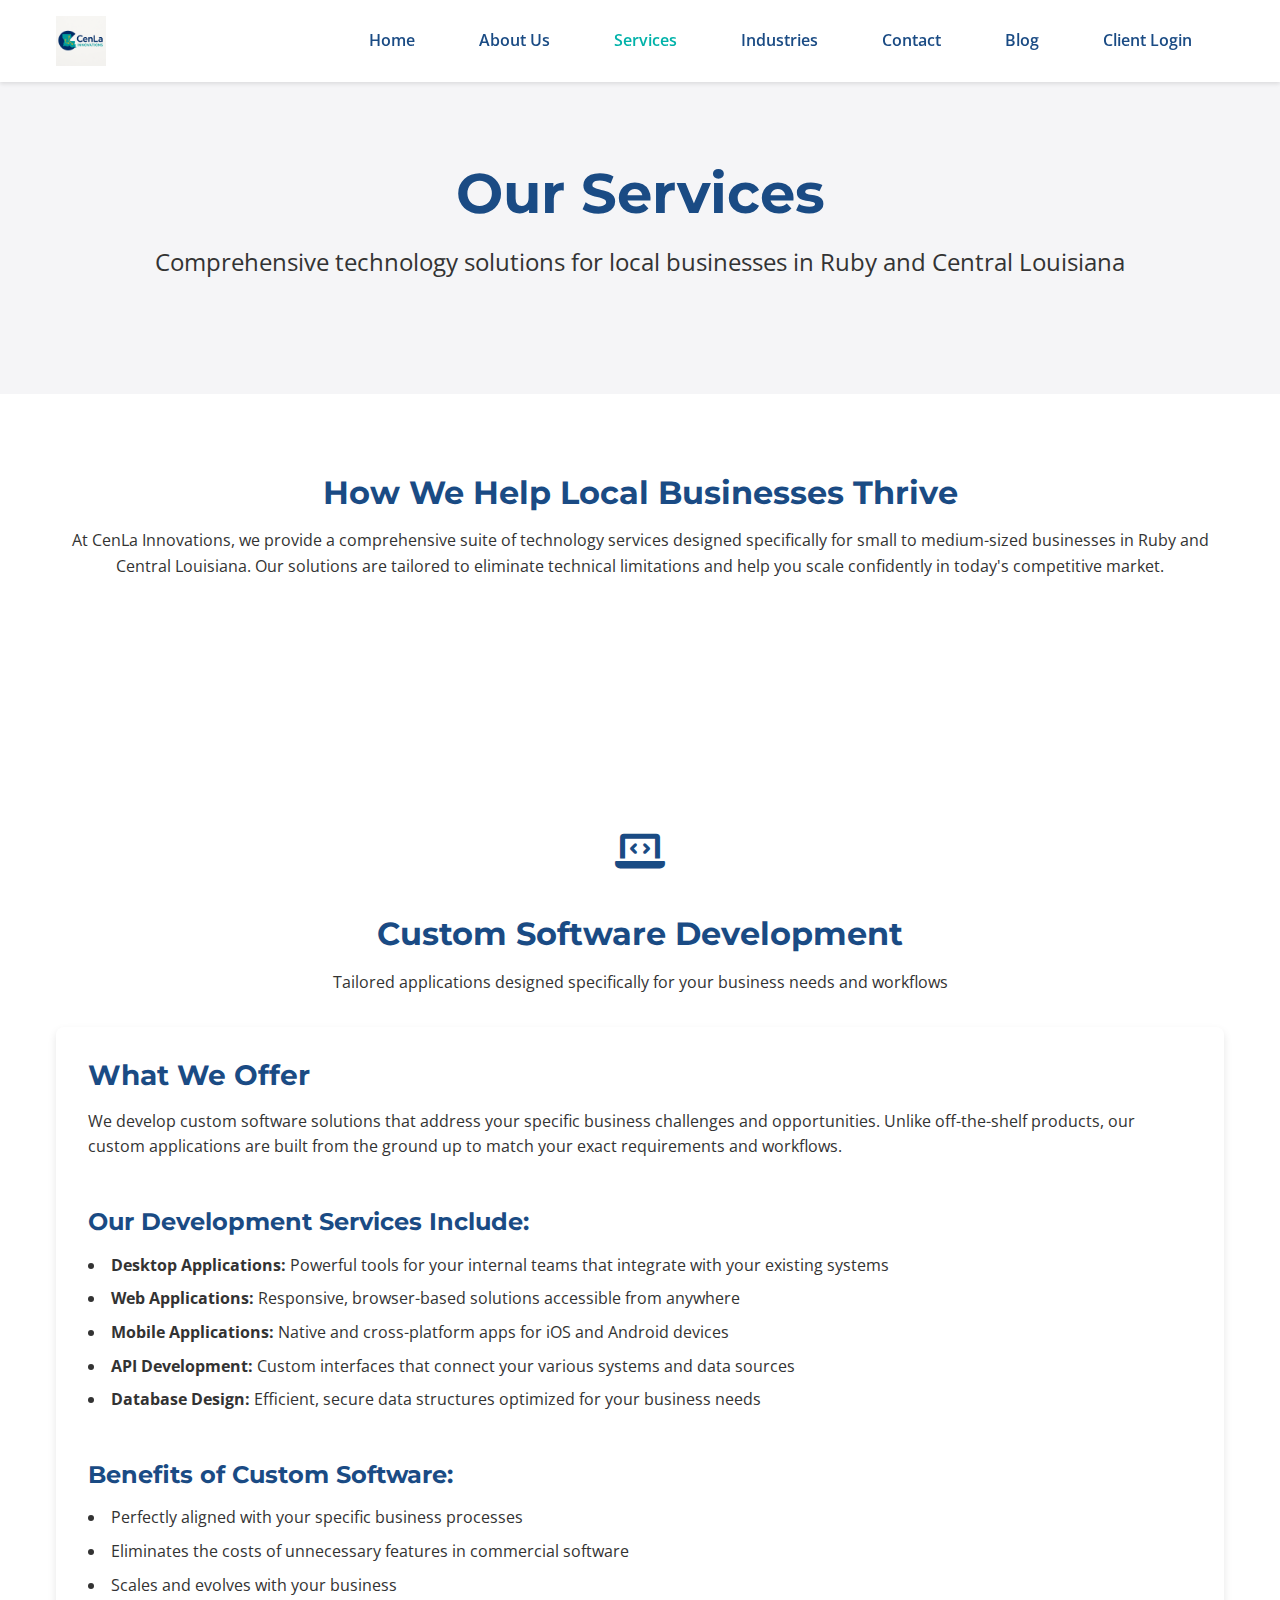
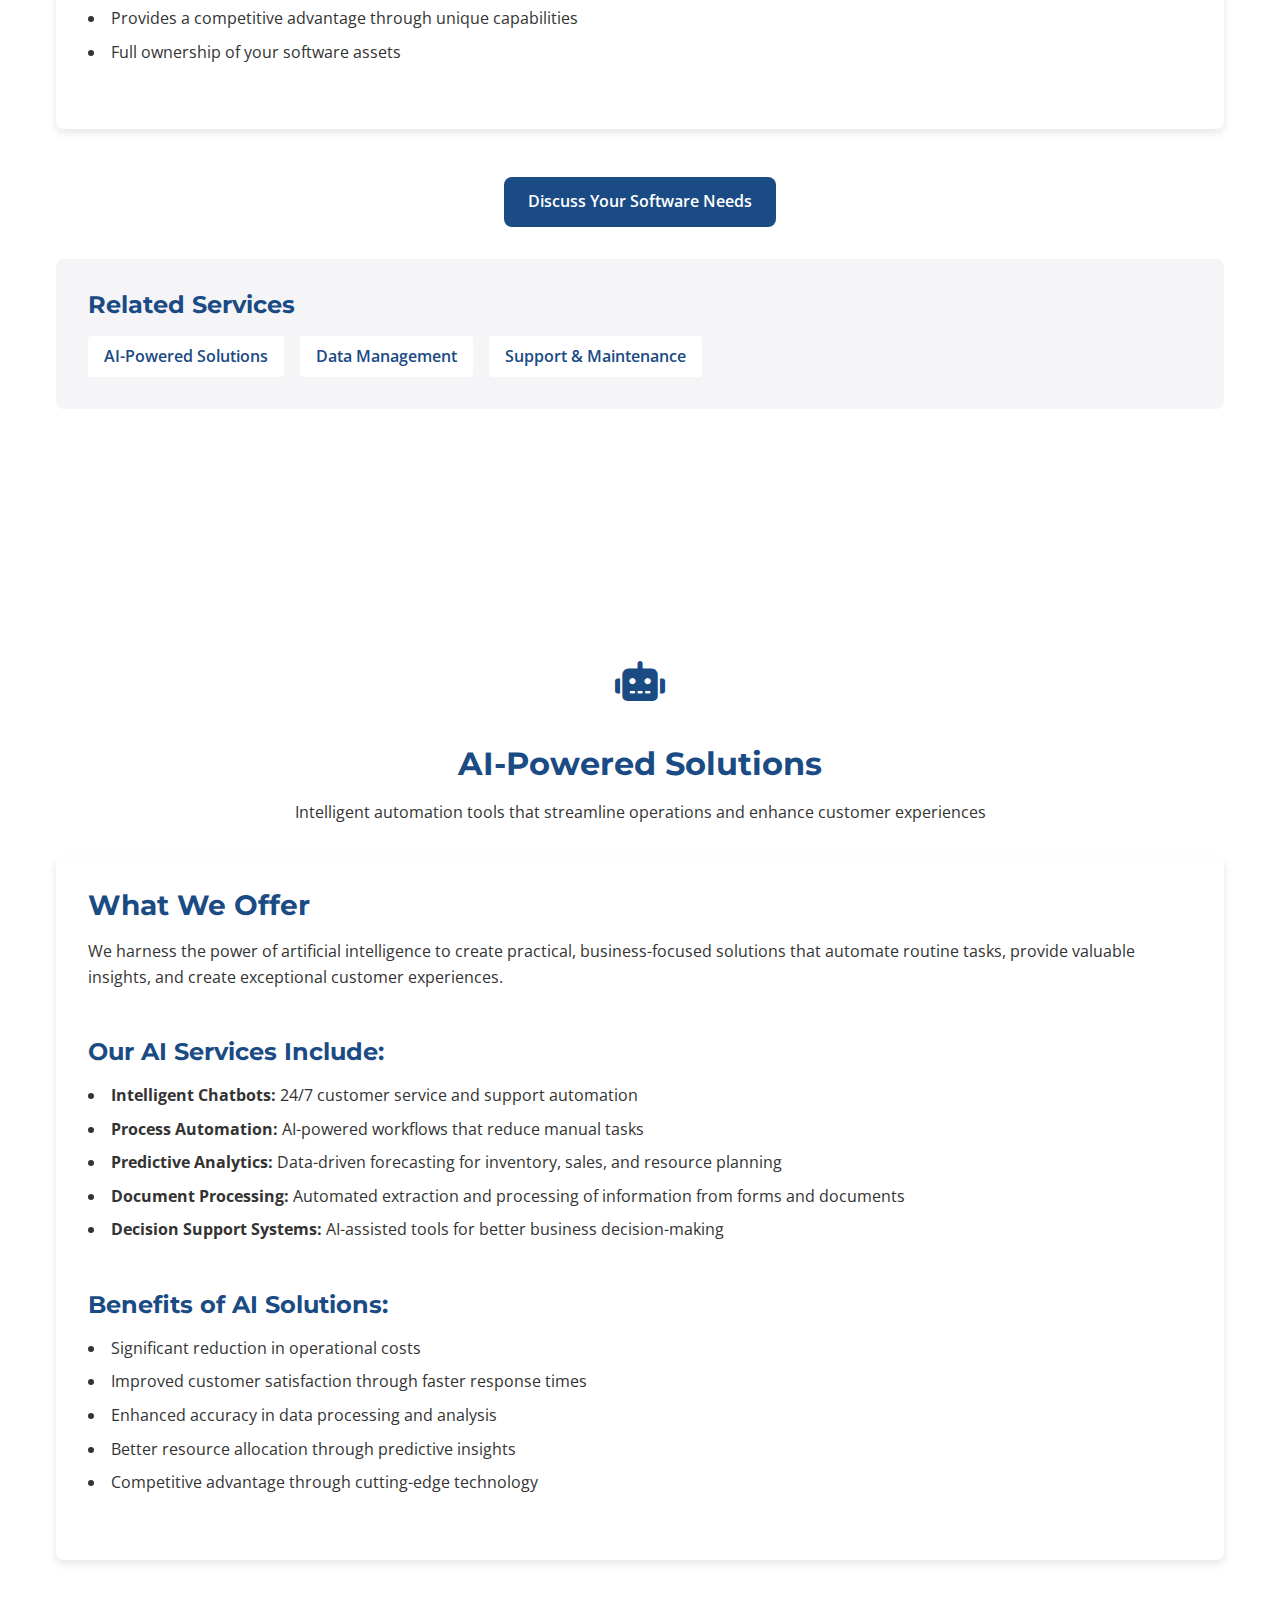
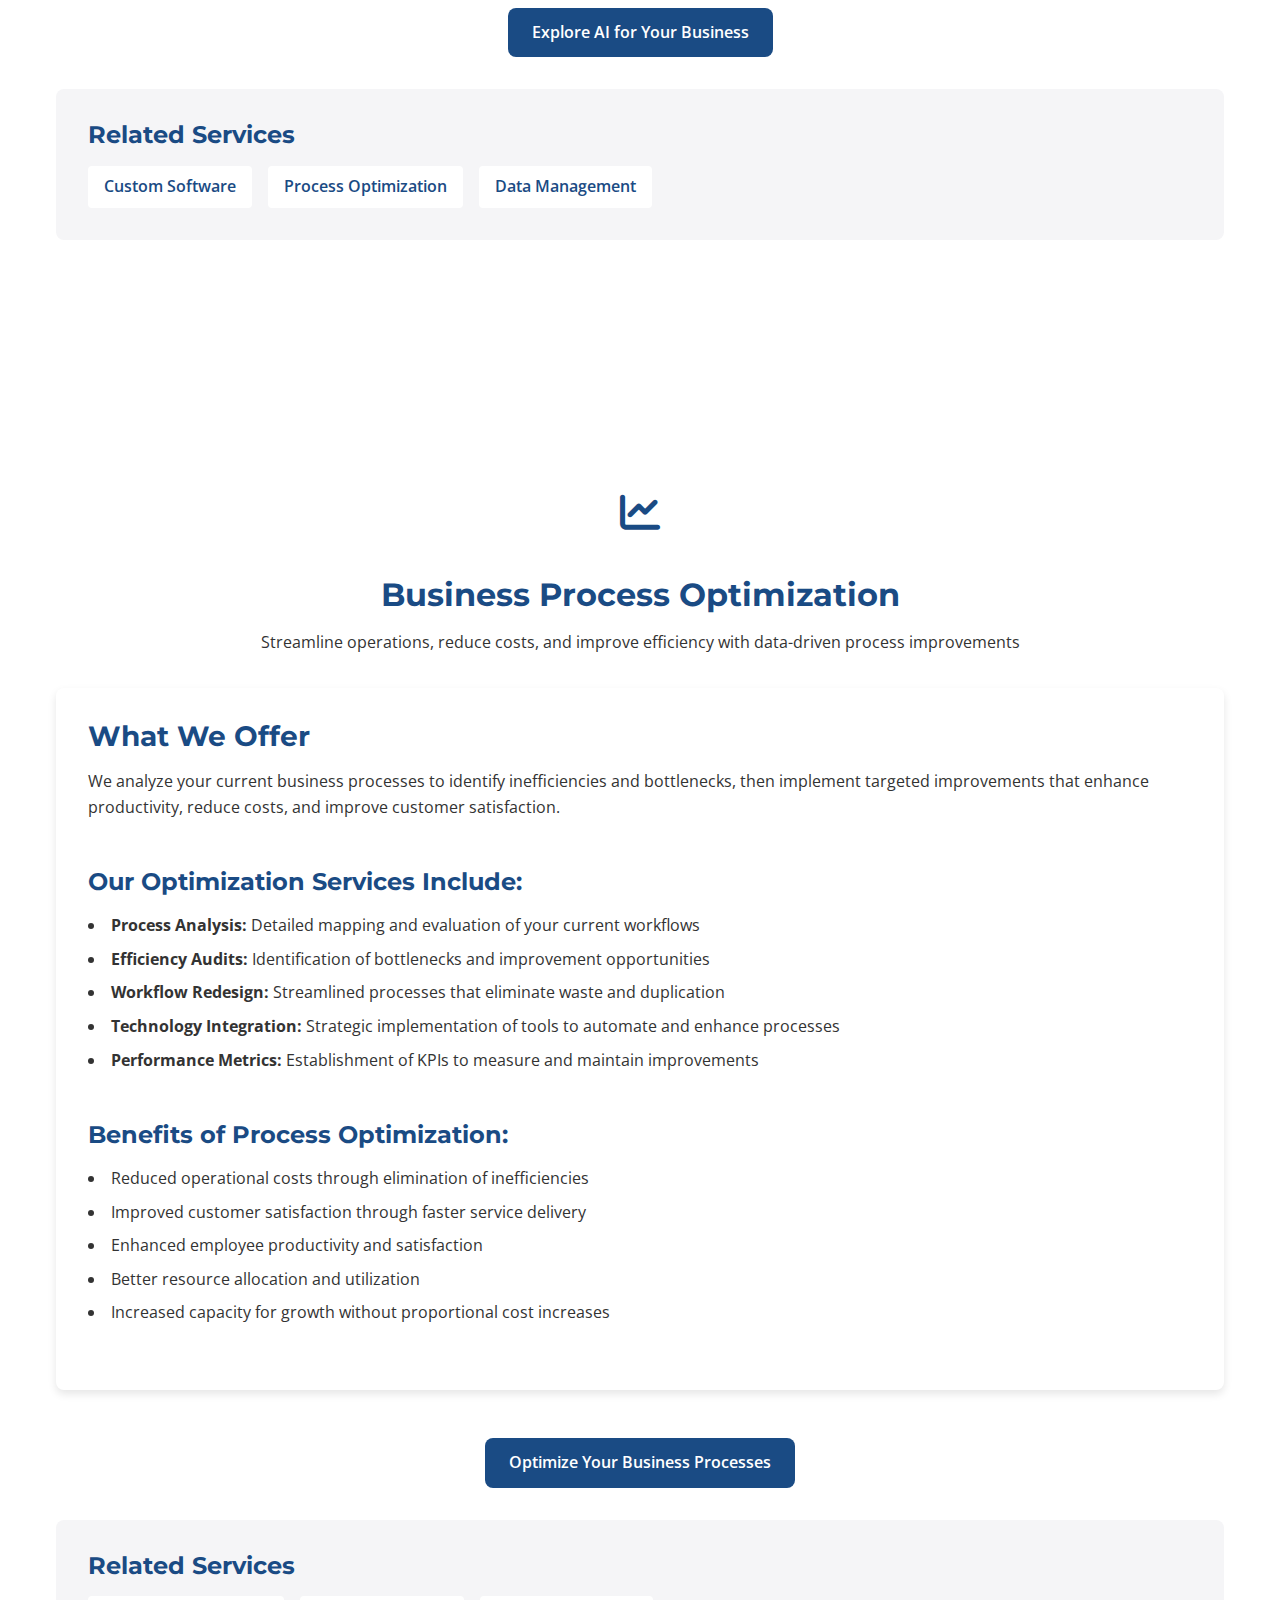
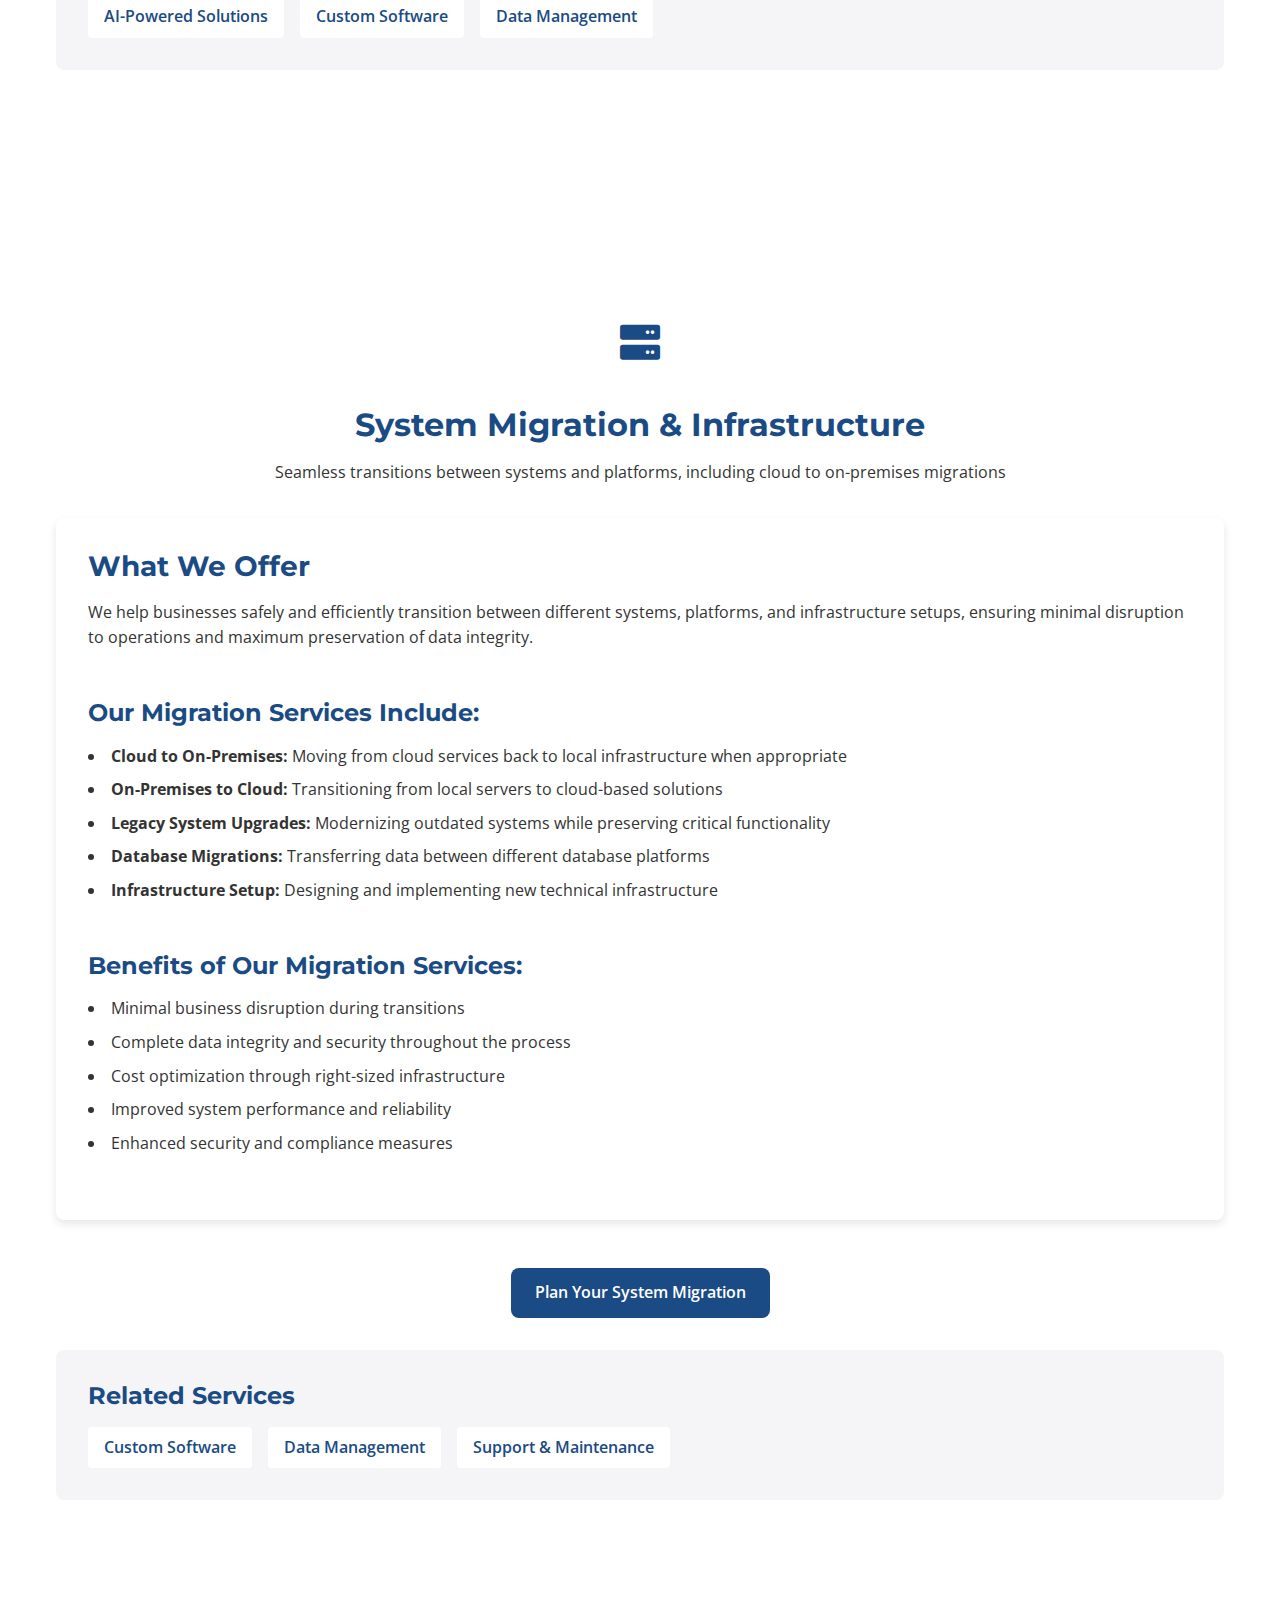
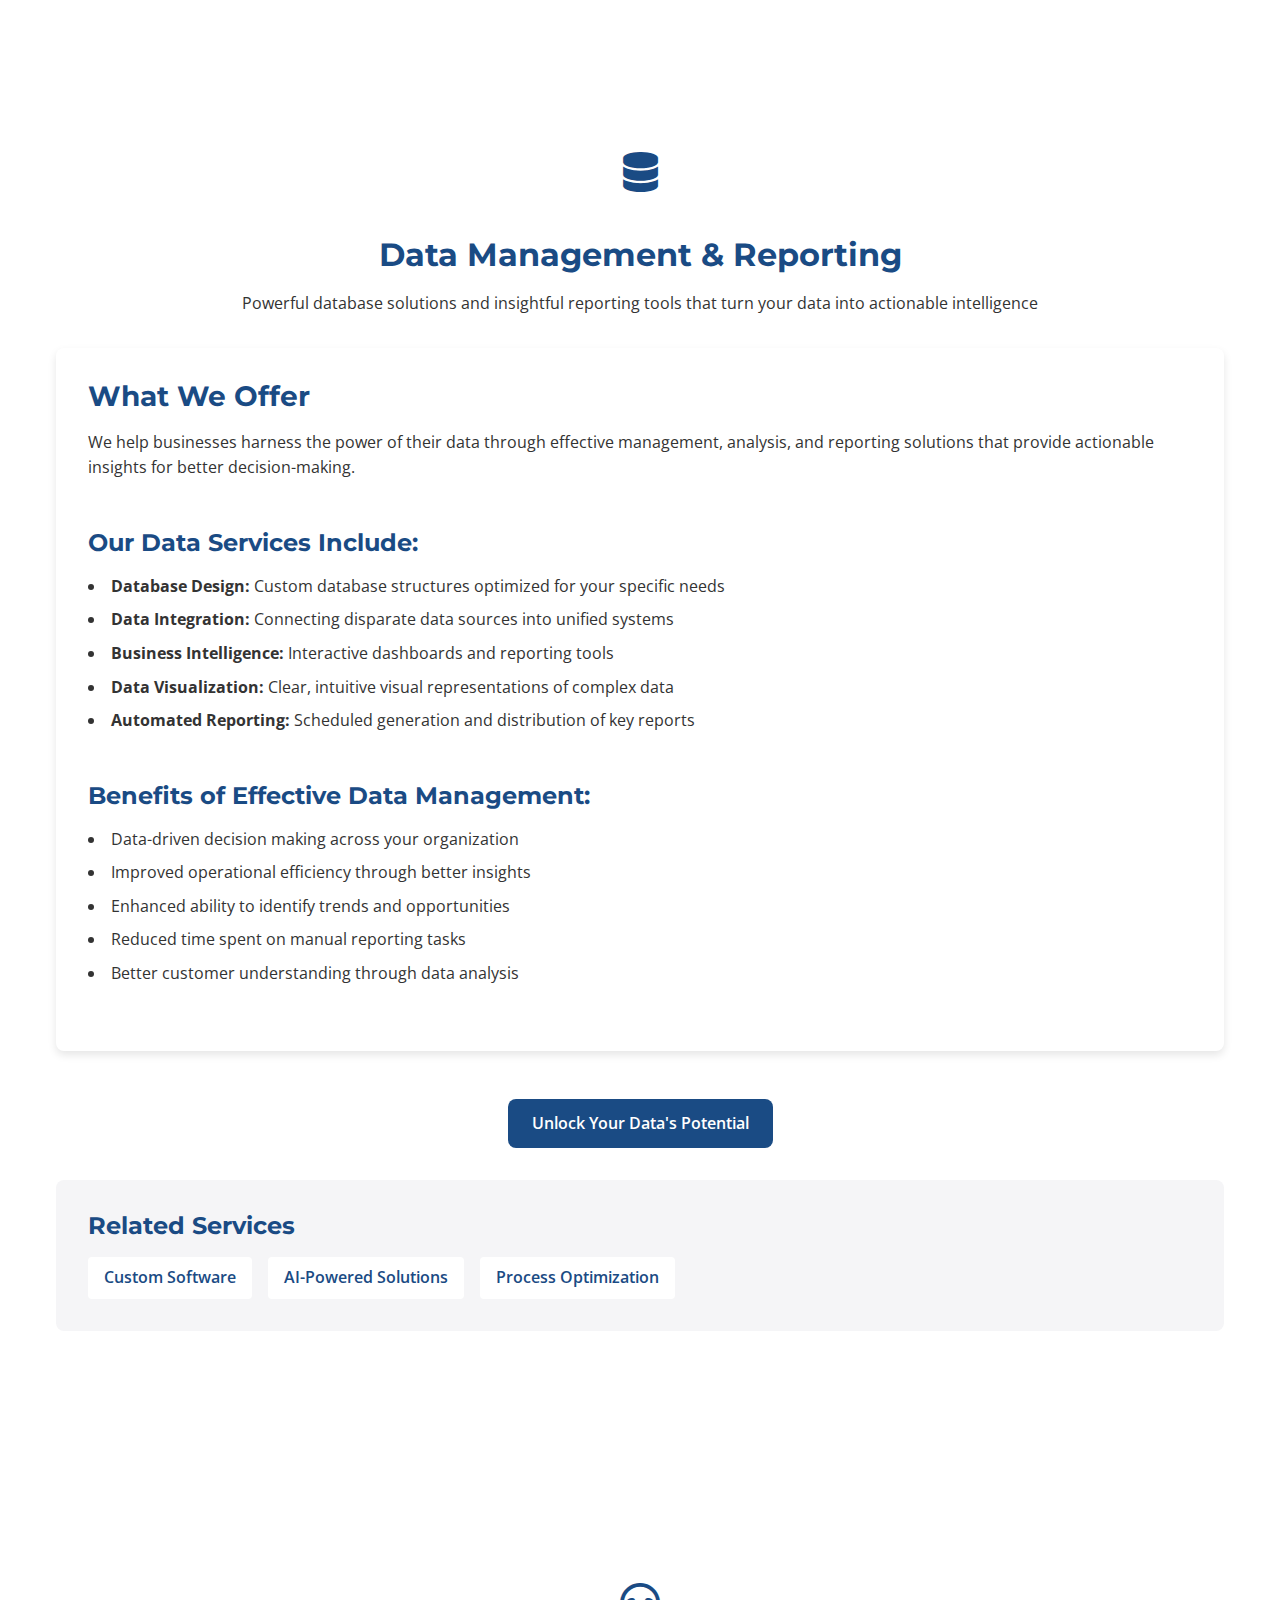
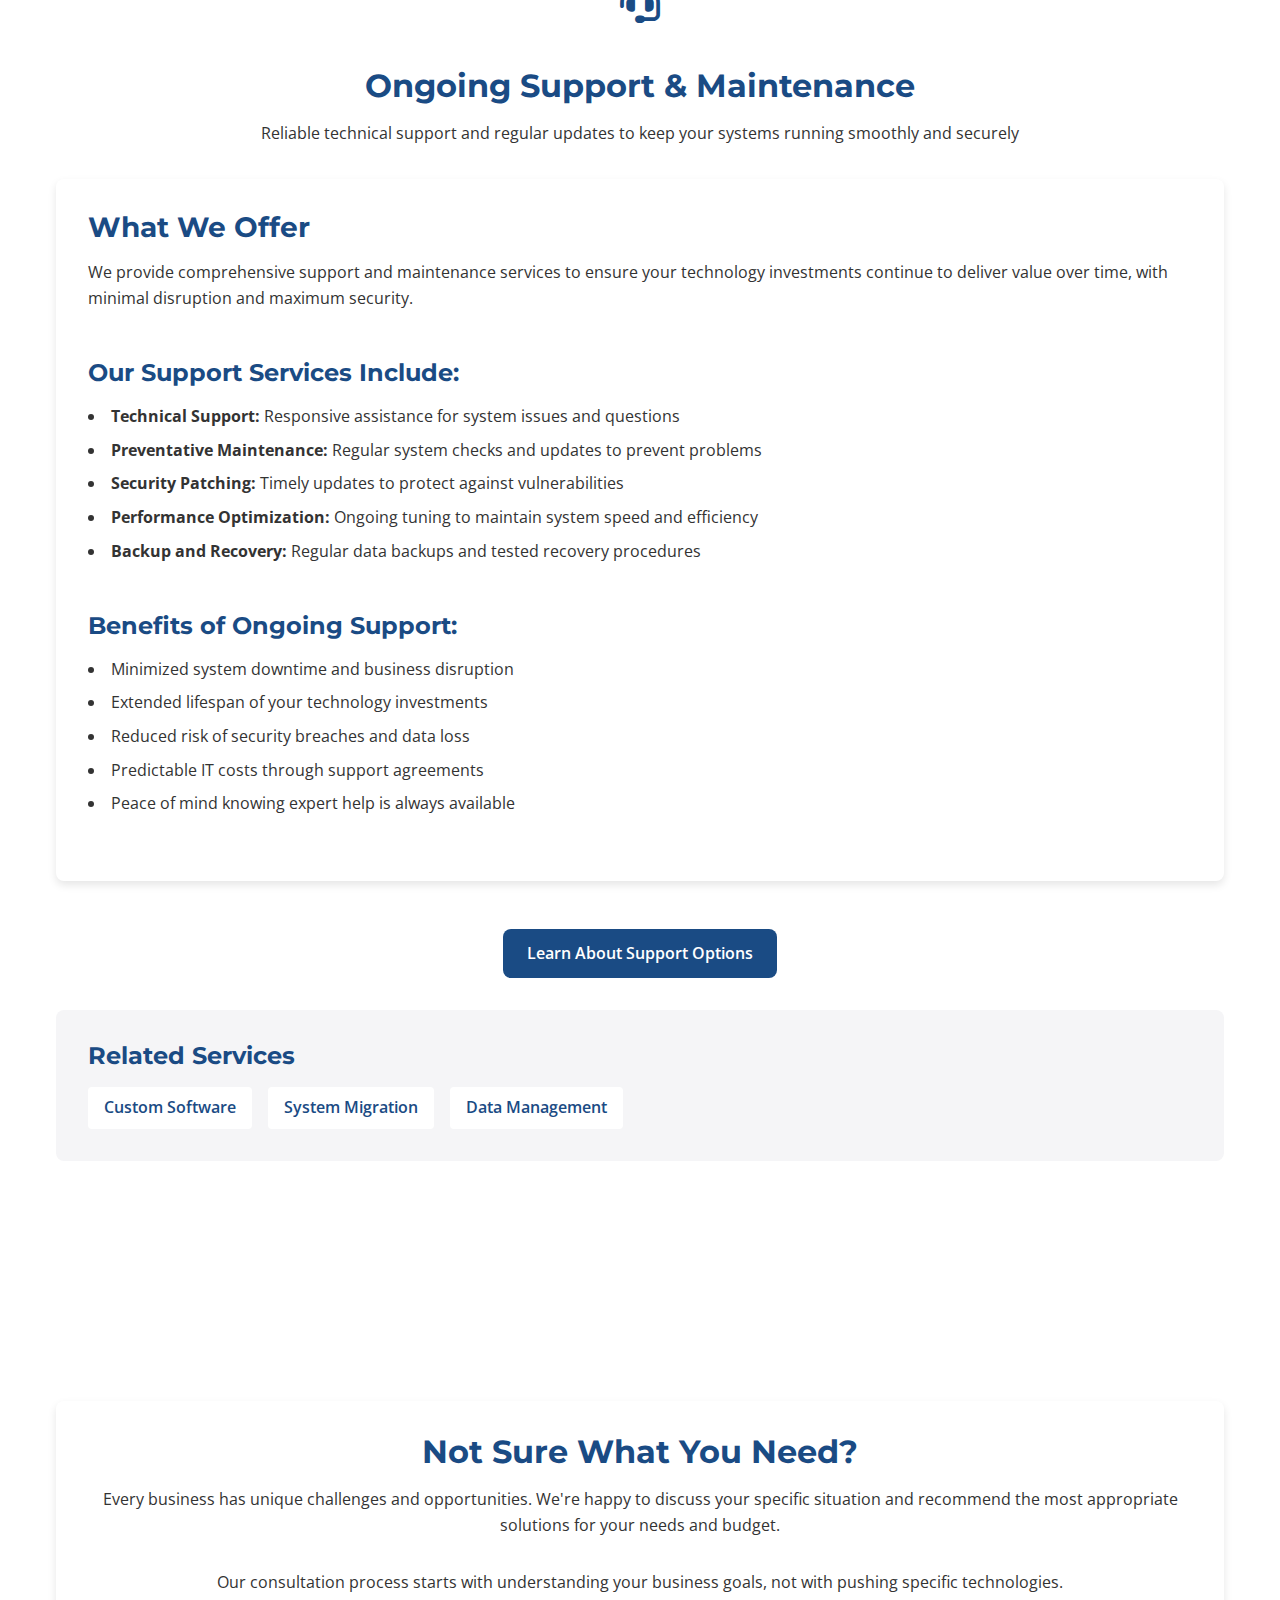
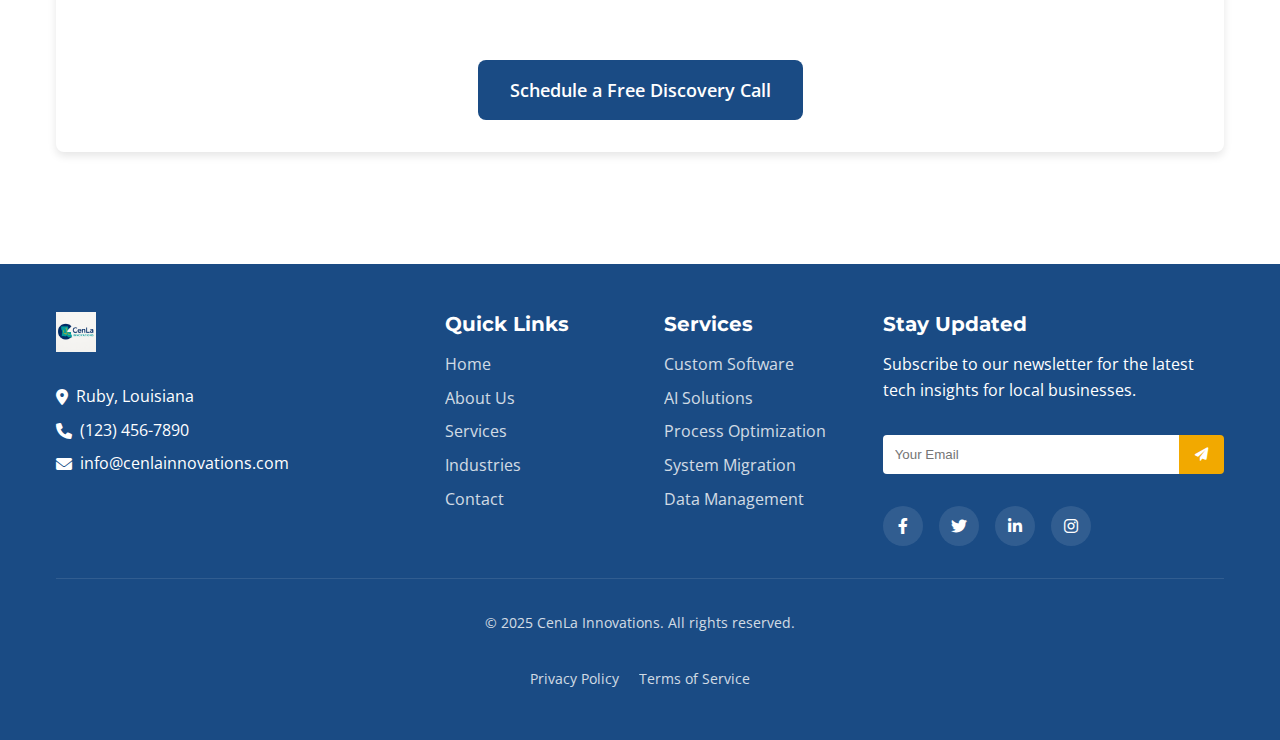
<file: services.html>
<!DOCTYPE html>
<html lang="en">
<head>
    <meta charset="UTF-8">
    <meta name="viewport" content="width=device-width, initial-scale=1.0">
    <meta name="description" content="CenLa Innovations offers custom software development, AI solutions, business process optimization, system migration, and data management services for businesses in Ruby and Central Louisiana.">
    <title>Services | CenLa Innovations</title>
    
    <!-- Favicon -->
    <link rel="icon" type="image/png" href="images/favicon.png">
    
    <!-- Google Fonts -->
    <link rel="preconnect" href="https://fonts.googleapis.com">
    <link rel="preconnect" href="https://fonts.gstatic.com" crossorigin>
    <link href="https://fonts.googleapis.com/css2?family=Montserrat:wght@400;500;600;700&family=Open+Sans:wght@400;500;600&display=swap" rel="stylesheet">
    
    <!-- Font Awesome Icons -->
    <link rel="stylesheet" href="https://cdnjs.cloudflare.com/ajax/libs/font-awesome/6.0.0/css/all.min.css">
    
    <!-- Custom CSS -->
    <link rel="stylesheet" href="css/styles.css">
</head>
<body>
    <!-- Header -->
    <header class="header" id="header">
        <div class="container">
            <nav class="navbar">
                <a href="index.html" class="logo">
                    <img src="logo.png" alt="CenLa Innovations Logo">
                </a>
                
                <ul class="nav-menu" id="navMenu">
                    <li class="nav-item"><a href="index.html" class="nav-link">Home</a></li>
                    <li class="nav-item"><a href="about.html" class="nav-link">About Us</a></li>
                    <li class="nav-item"><a href="services.html" class="nav-link active">Services</a></li>
                    <li class="nav-item"><a href="industries.html" class="nav-link">Industries</a></li>
                    <li class="nav-item"><a href="contact.html" class="nav-link">Contact</a></li>
                    <li class="nav-item"><a href="blog.html" class="nav-link">Blog</a></li>
                    <li class="nav-item"><a href="login.html" class="nav-link">Client Login</a></li>
                </ul>
                
                <button class="hamburger" id="hamburger">
                    <span class="hamburger-line"></span>
                    <span class="hamburger-line"></span>
                    <span class="hamburger-line"></span>
                </button>
            </nav>
        </div>
    </header>

    <!-- Hero Section -->
    <section class="hero">
        <div class="container">
            <div class="row">
                <div class="col">
                    <div class="hero-content text-center">
                        <h1 class="hero-title">Our Services</h1>
                        <p class="hero-subtitle">Comprehensive technology solutions for local businesses in Ruby and Central Louisiana</p>
                    </div>
                </div>
            </div>
        </div>
        <div class="hero-background"></div>
    </section>

    <!-- Services Overview -->
    <section class="section-lg">
        <div class="container">
            <div class="text-center mb-5">
                <h2>How We Help Local Businesses Thrive</h2>
                <p>At CenLa Innovations, we provide a comprehensive suite of technology services designed specifically for small to medium-sized businesses in Ruby and Central Louisiana. Our solutions are tailored to eliminate technical limitations and help you scale confidently in today's competitive market.</p>
            </div>
        </div>
    </section>

    <!-- Custom Software Development -->
    <section id="custom-software" class="service-detail section-lg bg-light-gray">
        <div class="container">
            <div class="row">
                <div class="col col-lg-8 offset-lg-2">
                    <div class="service-header text-center">
                        <div class="card-icon mb-3">
                            <i class="fas fa-laptop-code"></i>
                        </div>
                        <h2>Custom Software Development</h2>
                        <p>Tailored applications designed specifically for your business needs and workflows</p>
                    </div>
                    
                    <div class="card mb-4">
                        <h3>What We Offer</h3>
                        <p>We develop custom software solutions that address your specific business challenges and opportunities. Unlike off-the-shelf products, our custom applications are built from the ground up to match your exact requirements and workflows.</p>
                        
                        <h4 class="mt-4">Our Development Services Include:</h4>
                        <ul class="benefits-list">
                            <li><strong>Desktop Applications:</strong> Powerful tools for your internal teams that integrate with your existing systems</li>
                            <li><strong>Web Applications:</strong> Responsive, browser-based solutions accessible from anywhere</li>
                            <li><strong>Mobile Applications:</strong> Native and cross-platform apps for iOS and Android devices</li>
                            <li><strong>API Development:</strong> Custom interfaces that connect your various systems and data sources</li>
                            <li><strong>Database Design:</strong> Efficient, secure data structures optimized for your business needs</li>
                        </ul>
                        
                        <h4 class="mt-4">Benefits of Custom Software:</h4>
                        <ul class="benefits-list">
                            <li>Perfectly aligned with your specific business processes</li>
                            <li>Eliminates the costs of unnecessary features in commercial software</li>
                            <li>Scales and evolves with your business</li>
                            <li>Provides a competitive advantage through unique capabilities</li>
                            <li>Full ownership of your software assets</li>
                        </ul>
                    </div>
                    
                    <div class="text-center">
                        <a href="contact.html" class="btn btn-primary">Discuss Your Software Needs</a>
                    </div>
                    
                    <div class="related-services">
                        <h4 class="related-services-title">Related Services</h4>
                        <div class="related-services-list">
                            <a href="#ai-solutions" class="related-service-link">AI-Powered Solutions</a>
                            <a href="#data-management" class="related-service-link">Data Management</a>
                            <a href="#support-maintenance" class="related-service-link">Support & Maintenance</a>
                        </div>
                    </div>
                </div>
            </div>
        </div>
    </section>

    <!-- AI-Powered Solutions -->
    <section id="ai-solutions" class="service-detail section-lg">
        <div class="container">
            <div class="row">
                <div class="col col-lg-8 offset-lg-2">
                    <div class="service-header text-center">
                        <div class="card-icon mb-3">
                            <i class="fas fa-robot"></i>
                        </div>
                        <h2>AI-Powered Solutions</h2>
                        <p>Intelligent automation tools that streamline operations and enhance customer experiences</p>
                    </div>
                    
                    <div class="card mb-4">
                        <h3>What We Offer</h3>
                        <p>We harness the power of artificial intelligence to create practical, business-focused solutions that automate routine tasks, provide valuable insights, and create exceptional customer experiences.</p>
                        
                        <h4 class="mt-4">Our AI Services Include:</h4>
                        <ul class="benefits-list">
                            <li><strong>Intelligent Chatbots:</strong> 24/7 customer service and support automation</li>
                            <li><strong>Process Automation:</strong> AI-powered workflows that reduce manual tasks</li>
                            <li><strong>Predictive Analytics:</strong> Data-driven forecasting for inventory, sales, and resource planning</li>
                            <li><strong>Document Processing:</strong> Automated extraction and processing of information from forms and documents</li>
                            <li><strong>Decision Support Systems:</strong> AI-assisted tools for better business decision-making</li>
                        </ul>
                        
                        <h4 class="mt-4">Benefits of AI Solutions:</h4>
                        <ul class="benefits-list">
                            <li>Significant reduction in operational costs</li>
                            <li>Improved customer satisfaction through faster response times</li>
                            <li>Enhanced accuracy in data processing and analysis</li>
                            <li>Better resource allocation through predictive insights</li>
                            <li>Competitive advantage through cutting-edge technology</li>
                        </ul>
                    </div>
                    
                    <div class="text-center">
                        <a href="contact.html" class="btn btn-primary">Explore AI for Your Business</a>
                    </div>
                    
                    <div class="related-services">
                        <h4 class="related-services-title">Related Services</h4>
                        <div class="related-services-list">
                            <a href="#custom-software" class="related-service-link">Custom Software</a>
                            <a href="#process-optimization" class="related-service-link">Process Optimization</a>
                            <a href="#data-management" class="related-service-link">Data Management</a>
                        </div>
                    </div>
                </div>
            </div>
        </div>
    </section>

    <!-- Business Process Optimization -->
    <section id="process-optimization" class="service-detail section-lg bg-light-gray">
        <div class="container">
            <div class="row">
                <div class="col col-lg-8 offset-lg-2">
                    <div class="service-header text-center">
                        <div class="card-icon mb-3">
                            <i class="fas fa-chart-line"></i>
                        </div>
                        <h2>Business Process Optimization</h2>
                        <p>Streamline operations, reduce costs, and improve efficiency with data-driven process improvements</p>
                    </div>
                    
                    <div class="card mb-4">
                        <h3>What We Offer</h3>
                        <p>We analyze your current business processes to identify inefficiencies and bottlenecks, then implement targeted improvements that enhance productivity, reduce costs, and improve customer satisfaction.</p>
                        
                        <h4 class="mt-4">Our Optimization Services Include:</h4>
                        <ul class="benefits-list">
                            <li><strong>Process Analysis:</strong> Detailed mapping and evaluation of your current workflows</li>
                            <li><strong>Efficiency Audits:</strong> Identification of bottlenecks and improvement opportunities</li>
                            <li><strong>Workflow Redesign:</strong> Streamlined processes that eliminate waste and duplication</li>
                            <li><strong>Technology Integration:</strong> Strategic implementation of tools to automate and enhance processes</li>
                            <li><strong>Performance Metrics:</strong> Establishment of KPIs to measure and maintain improvements</li>
                        </ul>
                        
                        <h4 class="mt-4">Benefits of Process Optimization:</h4>
                        <ul class="benefits-list">
                            <li>Reduced operational costs through elimination of inefficiencies</li>
                            <li>Improved customer satisfaction through faster service delivery</li>
                            <li>Enhanced employee productivity and satisfaction</li>
                            <li>Better resource allocation and utilization</li>
                            <li>Increased capacity for growth without proportional cost increases</li>
                        </ul>
                    </div>
                    
                    <div class="text-center">
                        <a href="contact.html" class="btn btn-primary">Optimize Your Business Processes</a>
                    </div>
                    
                    <div class="related-services">
                        <h4 class="related-services-title">Related Services</h4>
                        <div class="related-services-list">
                            <a href="#ai-solutions" class="related-service-link">AI-Powered Solutions</a>
                            <a href="#custom-software" class="related-service-link">Custom Software</a>
                            <a href="#data-management" class="related-service-link">Data Management</a>
                        </div>
                    </div>
                </div>
            </div>
        </div>
    </section>

    <!-- System Migration & Infrastructure -->
    <section id="system-migration" class="service-detail section-lg">
        <div class="container">
            <div class="row">
                <div class="col col-lg-8 offset-lg-2">
                    <div class="service-header text-center">
                        <div class="card-icon mb-3">
                            <i class="fas fa-server"></i>
                        </div>
                        <h2>System Migration & Infrastructure</h2>
                        <p>Seamless transitions between systems and platforms, including cloud to on-premises migrations</p>
                    </div>
                    
                    <div class="card mb-4">
                        <h3>What We Offer</h3>
                        <p>We help businesses safely and efficiently transition between different systems, platforms, and infrastructure setups, ensuring minimal disruption to operations and maximum preservation of data integrity.</p>
                        
                        <h4 class="mt-4">Our Migration Services Include:</h4>
                        <ul class="benefits-list">
                            <li><strong>Cloud to On-Premises:</strong> Moving from cloud services back to local infrastructure when appropriate</li>
                            <li><strong>On-Premises to Cloud:</strong> Transitioning from local servers to cloud-based solutions</li>
                            <li><strong>Legacy System Upgrades:</strong> Modernizing outdated systems while preserving critical functionality</li>
                            <li><strong>Database Migrations:</strong> Transferring data between different database platforms</li>
                            <li><strong>Infrastructure Setup:</strong> Designing and implementing new technical infrastructure</li>
                        </ul>
                        
                        <h4 class="mt-4">Benefits of Our Migration Services:</h4>
                        <ul class="benefits-list">
                            <li>Minimal business disruption during transitions</li>
                            <li>Complete data integrity and security throughout the process</li>
                            <li>Cost optimization through right-sized infrastructure</li>
                            <li>Improved system performance and reliability</li>
                            <li>Enhanced security and compliance measures</li>
                        </ul>
                    </div>
                    
                    <div class="text-center">
                        <a href="contact.html" class="btn btn-primary">Plan Your System Migration</a>
                    </div>
                    
                    <div class="related-services">
                        <h4 class="related-services-title">Related Services</h4>
                        <div class="related-services-list">
                            <a href="#custom-software" class="related-service-link">Custom Software</a>
                            <a href="#data-management" class="related-service-link">Data Management</a>
                            <a href="#support-maintenance" class="related-service-link">Support & Maintenance</a>
                        </div>
                    </div>
                </div>
            </div>
        </div>
    </section>

    <!-- Data Management & Reporting -->
    <section id="data-management" class="service-detail section-lg bg-light-gray">
        <div class="container">
            <div class="row">
                <div class="col col-lg-8 offset-lg-2">
                    <div class="service-header text-center">
                        <div class="card-icon mb-3">
                            <i class="fas fa-database"></i>
                        </div>
                        <h2>Data Management & Reporting</h2>
                        <p>Powerful database solutions and insightful reporting tools that turn your data into actionable intelligence</p>
                    </div>
                    
                    <div class="card mb-4">
                        <h3>What We Offer</h3>
                        <p>We help businesses harness the power of their data through effective management, analysis, and reporting solutions that provide actionable insights for better decision-making.</p>
                        
                        <h4 class="mt-4">Our Data Services Include:</h4>
                        <ul class="benefits-list">
                            <li><strong>Database Design:</strong> Custom database structures optimized for your specific needs</li>
                            <li><strong>Data Integration:</strong> Connecting disparate data sources into unified systems</li>
                            <li><strong>Business Intelligence:</strong> Interactive dashboards and reporting tools</li>
                            <li><strong>Data Visualization:</strong> Clear, intuitive visual representations of complex data</li>
                            <li><strong>Automated Reporting:</strong> Scheduled generation and distribution of key reports</li>
                        </ul>
                        
                        <h4 class="mt-4">Benefits of Effective Data Management:</h4>
                        <ul class="benefits-list">
                            <li>Data-driven decision making across your organization</li>
                            <li>Improved operational efficiency through better insights</li>
                            <li>Enhanced ability to identify trends and opportunities</li>
                            <li>Reduced time spent on manual reporting tasks</li>
                            <li>Better customer understanding through data analysis</li>
                        </ul>
                    </div>
                    
                    <div class="text-center">
                        <a href="contact.html" class="btn btn-primary">Unlock Your Data's Potential</a>
                    </div>
                    
                    <div class="related-services">
                        <h4 class="related-services-title">Related Services</h4>
                        <div class="related-services-list">
                            <a href="#custom-software" class="related-service-link">Custom Software</a>
                            <a href="#ai-solutions" class="related-service-link">AI-Powered Solutions</a>
                            <a href="#process-optimization" class="related-service-link">Process Optimization</a>
                        </div>
                    </div>
                </div>
            </div>
        </div>
    </section>

    <!-- Support & Maintenance -->
    <section id="support-maintenance" class="service-detail section-lg">
        <div class="container">
            <div class="row">
                <div class="col col-lg-8 offset-lg-2">
                    <div class="service-header text-center">
                        <div class="card-icon mb-3">
                            <i class="fas fa-headset"></i>
                        </div>
                        <h2>Ongoing Support & Maintenance</h2>
                        <p>Reliable technical support and regular updates to keep your systems running smoothly and securely</p>
                    </div>
                    
                    <div class="card mb-4">
                        <h3>What We Offer</h3>
                        <p>We provide comprehensive support and maintenance services to ensure your technology investments continue to deliver value over time, with minimal disruption and maximum security.</p>
                        
                        <h4 class="mt-4">Our Support Services Include:</h4>
                        <ul class="benefits-list">
                            <li><strong>Technical Support:</strong> Responsive assistance for system issues and questions</li>
                            <li><strong>Preventative Maintenance:</strong> Regular system checks and updates to prevent problems</li>
                            <li><strong>Security Patching:</strong> Timely updates to protect against vulnerabilities</li>
                            <li><strong>Performance Optimization:</strong> Ongoing tuning to maintain system speed and efficiency</li>
                            <li><strong>Backup and Recovery:</strong> Regular data backups and tested recovery procedures</li>
                        </ul>
                        
                        <h4 class="mt-4">Benefits of Ongoing Support:</h4>
                        <ul class="benefits-list">
                            <li>Minimized system downtime and business disruption</li>
                            <li>Extended lifespan of your technology investments</li>
                            <li>Reduced risk of security breaches and data loss</li>
                            <li>Predictable IT costs through support agreements</li>
                            <li>Peace of mind knowing expert help is always available</li>
                        </ul>
                    </div>
                    
                    <div class="text-center">
                        <a href="contact.html" class="btn btn-primary">Learn About Support Options</a>
                    </div>
                    
                    <div class="related-services">
                        <h4 class="related-services-title">Related Services</h4>
                        <div class="related-services-list">
                            <a href="#custom-software" class="related-service-link">Custom Software</a>
                            <a href="#system-migration" class="related-service-link">System Migration</a>
                            <a href="#data-management" class="related-service-link">Data Management</a>
                        </div>
                    </div>
                </div>
            </div>
        </div>
    </section>

    <!-- Not Sure Section -->
    <section class="section-lg bg-light-gray">
        <div class="container">
            <div class="row">
                <div class="col col-lg-8 offset-lg-2">
                    <div class="card text-center">
                        <h2>Not Sure What You Need?</h2>
                        <p>Every business has unique challenges and opportunities. We're happy to discuss your specific situation and recommend the most appropriate solutions for your needs and budget.</p>
                        <p>Our consultation process starts with understanding your business goals, not with pushing specific technologies.</p>
                        <a href="contact.html" class="btn btn-primary btn-lg mt-3">Schedule a Free Discovery Call</a>
                    </div>
                </div>
            </div>
        </div>
    </section>

    <!-- Footer -->
    <footer class="footer">
        <div class="container">
            <div class="footer-content">
                <!-- Company Info -->
                <div>
                    <div class="footer-logo">
                        <img src="logo.png" alt="CenLa Innovations Logo">
                    </div>
                    <div class="footer-contact">
                        <div class="footer-contact-item">
                            <i class="fas fa-map-marker-alt footer-contact-icon"></i>
                            <span>Ruby, Louisiana</span>
                        </div>
                        <div class="footer-contact-item">
                            <i class="fas fa-phone footer-contact-icon"></i>
                            <span>(123) 456-7890</span>
                        </div>
                        <div class="footer-contact-item">
                            <i class="fas fa-envelope footer-contact-icon"></i>
                            <span>info@cenlainnovations.com</span>
                        </div>
                    </div>
                </div>
                
                <!-- Quick Links -->
                <div>
                    <h4 class="footer-links-title">Quick Links</h4>
                    <ul class="footer-links">
                        <li class="footer-link"><a href="index.html">Home</a></li>
                        <li class="footer-link"><a href="about.html">About Us</a></li>
                        <li class="footer-link"><a href="services.html">Services</a></li>
                        <li class="footer-link"><a href="industries.html">Industries</a></li>
                        <li class="footer-link"><a href="contact.html">Contact</a></li>
                    </ul>
                </div>
                
                <!-- Services -->
                <div>
                    <h4 class="footer-links-title">Services</h4>
                    <ul class="footer-links">
                        <li class="footer-link"><a href="#custom-software">Custom Software</a></li>
                        <li class="footer-link"><a href="#ai-solutions">AI Solutions</a></li>
                        <li class="footer-link"><a href="#process-optimization">Process Optimization</a></li>
                        <li class="footer-link"><a href="#system-migration">System Migration</a></li>
                        <li class="footer-link"><a href="#data-management">Data Management</a></li>
                    </ul>
                </div>
                
                <!-- Newsletter -->
                <div>
                    <h4 class="footer-links-title">Stay Updated</h4>
                    <p>Subscribe to our newsletter for the latest tech insights for local businesses.</p>
                    <div class="footer-newsletter">
                        <form class="newsletter-form">
                            <input type="email" class="newsletter-input" placeholder="Your Email">
                            <button type="submit" class="newsletter-button">
                                <i class="fas fa-paper-plane"></i>
                            </button>
                        </form>
                    </div>
                    <div class="footer-social">
                        <a href="#" class="social-icon"><i class="fab fa-facebook-f"></i></a>
                        <a href="#" class="social-icon"><i class="fab fa-twitter"></i></a>
                        <a href="#" class="social-icon"><i class="fab fa-linkedin-in"></i></a>
                        <a href="#" class="social-icon"><i class="fab fa-instagram"></i></a>
                    </div>
                </div>
            </div>
            
            <div class="footer-bottom">
                <p class="footer-copyright">&copy; 2025 CenLa Innovations. All rights reserved.</p>
                <div class="footer-legal">
                    <a href="privacy.html">Privacy Policy</a>
                    <a href="terms.html">Terms of Service</a>
                </div>
            </div>
        </div>
    </footer>

    <!-- JavaScript -->
    <script src="js/main.js"></script>
</body>
</html>
</file>
<file: css/styles.css>
/* 
 * CenLa Innovations Website Styles
 * Created: May 28, 2025
 * 
 * This stylesheet contains all styles for the CenLa Innovations website.
 * It follows a mobile-first approach with responsive breakpoints.
 */

/* ===== VARIABLES ===== */
:root {
  /* Brand Colors */
  --primary-color: #1A4B84;    /* Deep Blue */
  --secondary-color: #00B2A9;  /* Vibrant Teal */
  --accent-color: #F2A900;     /* Warm Gold */
  
  /* Neutral Colors */
  --white: #ffffff;
  --light-gray: #f5f5f7;
  --medium-gray: #e0e0e0;
  --dark-gray: #333333;
  --black: #121212;
  
  /* Typography */
  --heading-font: 'Montserrat', sans-serif;
  --body-font: 'Open Sans', sans-serif;
  
  /* Spacing */
  --spacing-xs: 0.5rem;
  --spacing-sm: 1rem;
  --spacing-md: 2rem;
  --spacing-lg: 3rem;
  --spacing-xl: 5rem;
  
  /* Border Radius */
  --border-radius-sm: 4px;
  --border-radius-md: 8px;
  --border-radius-lg: 16px;
  
  /* Transitions */
  --transition-fast: 0.2s ease;
  --transition-medium: 0.3s ease;
  --transition-slow: 0.5s ease;
  
  /* Shadows */
  --shadow-sm: 0 2px 4px rgba(0, 0, 0, 0.1);
  --shadow-md: 0 4px 8px rgba(0, 0, 0, 0.1);
  --shadow-lg: 0 8px 16px rgba(0, 0, 0, 0.1);
}

/* ===== RESET & BASE STYLES ===== */
* {
  margin: 0;
  padding: 0;
  box-sizing: border-box;
}

html {
  font-size: 16px;
  scroll-behavior: smooth;
}

body {
  font-family: var(--body-font);
  color: var(--dark-gray);
  line-height: 1.6;
  background-color: var(--white);
  overflow-x: hidden;
}

img {
  max-width: 100%;
  height: auto;
  display: block;
}

a {
  color: var(--primary-color);
  text-decoration: none;
  transition: color var(--transition-fast);
}

a:hover {
  color: var(--secondary-color);
}

ul, ol {
  list-style-position: inside;
}

/* ===== TYPOGRAPHY ===== */
h1, h2, h3, h4, h5, h6 {
  font-family: var(--heading-font);
  font-weight: 700;
  line-height: 1.2;
  margin-bottom: var(--spacing-sm);
  color: var(--primary-color);
}

h1 {
  font-size: 2.5rem;
}

h2 {
  font-size: 2rem;
}

h3 {
  font-size: 1.75rem;
}

h4 {
  font-size: 1.5rem;
}

h5 {
  font-size: 1.25rem;
}

h6 {
  font-size: 1rem;
}

p {
  margin-bottom: var(--spacing-md);
}

.text-center {
  text-align: center;
}

.text-primary {
  color: var(--primary-color);
}

.text-secondary {
  color: var(--secondary-color);
}

.text-accent {
  color: var(--accent-color);
}

/* ===== LAYOUT ===== */
.container {
  width: 100%;
  max-width: 1200px;
  margin: 0 auto;
  padding: 0 var(--spacing-sm);
}

.row {
  display: flex;
  flex-wrap: wrap;
  margin: 0 -15px;
}

.col {
  padding: 0 15px;
  width: 100%;
}

/* Column widths for different screen sizes */
@media (min-width: 768px) {
  .col-md-6 {
    width: 50%;
  }
  
  .col-md-4 {
    width: 33.333333%;
  }
  
  .col-md-3 {
    width: 25%;
  }
}

@media (min-width: 992px) {
  .col-lg-6 {
    width: 50%;
  }
  
  .col-lg-4 {
    width: 33.333333%;
  }
  
  .col-lg-3 {
    width: 25%;
  }
}

.section {
  padding: var(--spacing-lg) 0;
}

.section-lg {
  padding: var(--spacing-xl) 0;
}

/* ===== HEADER & NAVIGATION ===== */
.header {
  position: fixed;
  top: 0;
  left: 0;
  width: 100%;
  background-color: var(--white);
  box-shadow: var(--shadow-sm);
  z-index: 1000;
  transition: background-color var(--transition-medium);
}

.header-scrolled {
  background-color: var(--white);
  box-shadow: var(--shadow-md);
}

.navbar {
  display: flex;
  justify-content: space-between;
  align-items: center;
  padding: var(--spacing-sm) 0;
}

.logo {
  display: flex;
  align-items: center;
}

.logo img {
  height: 50px;
  width: auto;
}

.nav-menu {
  display: none;
  list-style: none;
}

.nav-menu.active {
  display: flex;
  flex-direction: column;
  position: absolute;
  top: 100%;
  left: 0;
  width: 100%;
  background-color: var(--white);
  box-shadow: var(--shadow-md);
  padding: var(--spacing-sm) 0;
}

.nav-item {
  margin: 0 var(--spacing-sm);
}

.nav-link {
  display: block;
  padding: var(--spacing-xs) 0;
  font-weight: 600;
  color: var(--primary-color);
  transition: color var(--transition-fast);
}

.nav-link:hover {
  color: var(--secondary-color);
}

.nav-link.active {
  color: var(--secondary-color);
}

.hamburger {
  display: block;
  cursor: pointer;
  background: none;
  border: none;
  padding: var(--spacing-xs);
}

.hamburger-line {
  display: block;
  width: 25px;
  height: 3px;
  margin: 5px 0;
  background-color: var(--primary-color);
  transition: transform var(--transition-medium), opacity var(--transition-medium);
}

.hamburger.active .hamburger-line:nth-child(1) {
  transform: translateY(8px) rotate(45deg);
}

.hamburger.active .hamburger-line:nth-child(2) {
  opacity: 0;
}

.hamburger.active .hamburger-line:nth-child(3) {
  transform: translateY(-8px) rotate(-45deg);
}

@media (min-width: 992px) {
  .hamburger {
    display: none;
  }
  
  .nav-menu {
    display: flex;
    flex-direction: row;
    position: static;
    width: auto;
    background-color: transparent;
    box-shadow: none;
    padding: 0;
  }
  
  .nav-link {
    padding: var(--spacing-xs) var(--spacing-sm);
  }
}

/* ===== HERO SECTION ===== */
.hero {
  position: relative;
  padding: calc(80px + var(--spacing-xl)) 0 var(--spacing-xl);
  background-color: var(--light-gray);
  overflow: hidden;
}

.hero-content {
  position: relative;
  z-index: 2;
}

.hero-title {
  font-size: 2.5rem;
  margin-bottom: var(--spacing-sm);
}

.hero-subtitle {
  font-size: 1.25rem;
  margin-bottom: var(--spacing-md);
  color: var(--dark-gray);
}

.hero-cta {
  margin-top: var(--spacing-md);
}

.hero-background {
  position: absolute;
  top: 0;
  left: 0;
  width: 100%;
  height: 100%;
  z-index: 1;
  opacity: 0.1;
  background-image: url('../images/hero-bg.svg');
  background-size: cover;
  background-position: center;
}

@media (min-width: 768px) {
  .hero-title {
    font-size: 3rem;
  }
  
  .hero-subtitle {
    font-size: 1.5rem;
  }
}

@media (min-width: 992px) {
  .hero-title {
    font-size: 3.5rem;
  }
}

/* ===== BUTTONS ===== */
.btn {
  display: inline-block;
  padding: 0.75rem 1.5rem;
  font-weight: 600;
  text-align: center;
  border-radius: var(--border-radius-md);
  transition: all var(--transition-medium);
  cursor: pointer;
  border: none;
}

.btn-primary {
  background-color: var(--primary-color);
  color: var(--white);
}

.btn-primary:hover {
  background-color: #15406f;
  color: var(--white);
}

.btn-secondary {
  background-color: var(--secondary-color);
  color: var(--white);
}

.btn-secondary:hover {
  background-color: #009990;
  color: var(--white);
}

.btn-accent {
  background-color: var(--accent-color);
  color: var(--white);
}

.btn-accent:hover {
  background-color: #d99500;
  color: var(--white);
}

.btn-outline {
  background-color: transparent;
  border: 2px solid var(--primary-color);
  color: var(--primary-color);
}

.btn-outline:hover {
  background-color: var(--primary-color);
  color: var(--white);
}

.btn-lg {
  padding: 1rem 2rem;
  font-size: 1.1rem;
}

.btn-sm {
  padding: 0.5rem 1rem;
  font-size: 0.9rem;
}

/* ===== CARDS ===== */
.card {
  background-color: var(--white);
  border-radius: var(--border-radius-md);
  box-shadow: var(--shadow-md);
  padding: var(--spacing-md);
  margin-bottom: var(--spacing-md);
  transition: transform var(--transition-medium), box-shadow var(--transition-medium);
}

.card:hover {
  transform: translateY(-5px);
  box-shadow: var(--shadow-lg);
}

.card-icon {
  margin-bottom: var(--spacing-sm);
  color: var(--primary-color);
  font-size: 2.5rem;
}

.card-title {
  margin-bottom: var(--spacing-xs);
}

.card-link {
  display: inline-block;
  margin-top: var(--spacing-sm);
  font-weight: 600;
  color: var(--secondary-color);
}

.card-link:hover {
  color: var(--primary-color);
}

/* ===== SERVICES SECTION ===== */
.services {
  background-color: var(--white);
}

.service-card {
  height: 100%;
  display: flex;
  flex-direction: column;
}

.service-card-body {
  flex-grow: 1;
}

/* ===== WHY CHOOSE US SECTION ===== */
.why-choose-us {
  background-color: var(--light-gray);
}

.feature-item {
  text-align: center;
  margin-bottom: var(--spacing-md);
}

.feature-icon {
  font-size: 3rem;
  color: var(--secondary-color);
  margin-bottom: var(--spacing-sm);
}

/* ===== INDUSTRIES SECTION ===== */
.industries {
  background-color: var(--white);
}

.industry-card {
  position: relative;
  overflow: hidden;
  border-radius: var(--border-radius-md);
  margin-bottom: var(--spacing-md);
}

.industry-image {
  width: 100%;
  height: 250px;
  object-fit: cover;
}

.industry-overlay {
  position: absolute;
  bottom: 0;
  left: 0;
  width: 100%;
  padding: var(--spacing-md);
  background: linear-gradient(to top, rgba(0, 0, 0, 0.8), transparent);
  color: var(--white);
}

.industry-title {
  color: var(--white);
  margin-bottom: var(--spacing-xs);
}

/* ===== TESTIMONIALS SECTION ===== */
.testimonials {
  background-color: var(--light-gray);
}

.testimonial-card {
  text-align: center;
  padding: var(--spacing-md);
}

.testimonial-text {
  font-style: italic;
  margin-bottom: var(--spacing-md);
}

.testimonial-author {
  font-weight: 600;
}

.testimonial-company {
  color: var(--secondary-color);
}

/* ===== CTA SECTION ===== */
.cta-section {
  background: linear-gradient(135deg, var(--primary-color), var(--secondary-color));
  color: var(--white);
  text-align: center;
  padding: var(--spacing-xl) 0;
}

.cta-title {
  color: var(--white);
}

.cta-subtitle {
  color: var(--white);
  opacity: 0.9;
  margin-bottom: var(--spacing-md);
}

.cta-buttons {
  display: flex;
  flex-direction: column;
  align-items: center;
  gap: var(--spacing-sm);
}

@media (min-width: 768px) {
  .cta-buttons {
    flex-direction: row;
    justify-content: center;
  }
}

/* ===== ABOUT PAGE ===== */
.about-hero {
  background-color: var(--light-gray);
}

.founder-section {
  display: flex;
  flex-direction: column;
  gap: var(--spacing-md);
}

.founder-image {
  border-radius: var(--border-radius-md);
  overflow: hidden;
}

.skills-list {
  display: flex;
  flex-wrap: wrap;
  gap: var(--spacing-xs);
  margin-top: var(--spacing-sm);
}

.skill-tag {
  background-color: var(--primary-color);
  color: var(--white);
  padding: 0.25rem 0.75rem;
  border-radius: var(--border-radius-sm);
  font-size: 0.9rem;
}

.values-grid {
  display: grid;
  grid-template-columns: 1fr;
  gap: var(--spacing-md);
}

.value-item {
  text-align: center;
}

.value-icon {
  font-size: 2.5rem;
  color: var(--secondary-color);
  margin-bottom: var(--spacing-sm);
}

.approach-steps {
  counter-reset: step-counter;
  list-style: none;
}

.approach-step {
  position: relative;
  padding-left: 3rem;
  margin-bottom: var(--spacing-md);
}

.approach-step::before {
  counter-increment: step-counter;
  content: counter(step-counter);
  position: absolute;
  left: 0;
  top: 0;
  width: 2rem;
  height: 2rem;
  background-color: var(--primary-color);
  color: var(--white);
  border-radius: 50%;
  display: flex;
  align-items: center;
  justify-content: center;
  font-weight: 700;
}

@media (min-width: 768px) {
  .founder-section {
    flex-direction: row;
  }
  
  .founder-image {
    width: 40%;
  }
  
  .founder-content {
    width: 60%;
  }
  
  .values-grid {
    grid-template-columns: repeat(2, 1fr);
  }
}

@media (min-width: 992px) {
  .values-grid {
    grid-template-columns: repeat(4, 1fr);
  }
}

/* ===== SERVICES PAGE ===== */
.service-detail {
  margin-bottom: var(--spacing-xl);
}

.service-header {
  margin-bottom: var(--spacing-md);
}

.benefits-list {
  margin-bottom: var(--spacing-md);
}

.benefits-list li {
  margin-bottom: var(--spacing-xs);
}

.related-services {
  background-color: var(--light-gray);
  padding: var(--spacing-md);
  border-radius: var(--border-radius-md);
  margin-top: var(--spacing-md);
}

.related-services-title {
  margin-bottom: var(--spacing-sm);
}

.related-services-list {
  display: flex;
  flex-wrap: wrap;
  gap: var(--spacing-sm);
}

.related-service-link {
  background-color: var(--white);
  padding: 0.5rem 1rem;
  border-radius: var(--border-radius-sm);
  font-weight: 600;
}

/* ===== CONTACT PAGE ===== */
.contact-form {
  margin-bottom: var(--spacing-lg);
}

.form-group {
  margin-bottom: var(--spacing-md);
}

.form-label {
  display: block;
  margin-bottom: var(--spacing-xs);
  font-weight: 600;
}

.form-control {
  width: 100%;
  padding: 0.75rem;
  border: 1px solid var(--medium-gray);
  border-radius: var(--border-radius-sm);
  font-family: var(--body-font);
  font-size: 1rem;
}

.form-control:focus {
  outline: none;
  border-color: var(--secondary-color);
  box-shadow: 0 0 0 2px rgba(0, 178, 169, 0.2);
}

textarea.form-control {
  min-height: 150px;
  resize: vertical;
}

.contact-info {
  background-color: var(--light-gray);
  padding: var(--spacing-md);
  border-radius: var(--border-radius-md);
}

.contact-info-item {
  margin-bottom: var(--spacing-sm);
  display: flex;
  align-items: flex-start;
}

.contact-info-icon {
  margin-right: var(--spacing-sm);
  color: var(--primary-color);
  font-size: 1.25rem;
}

.map-container {
  height: 300px;
  border-radius: var(--border-radius-md);
  overflow: hidden;
  margin-top: var(--spacing-md);
}

/* ===== BLOG PAGE ===== */
.blog-search {
  margin-bottom: var(--spacing-lg);
}

.blog-search-form {
  display: flex;
  max-width: 500px;
  margin: 0 auto;
}

.blog-search-input {
  flex-grow: 1;
  padding: 0.75rem;
  border: 1px solid var(--medium-gray);
  border-right: none;
  border-radius: var(--border-radius-sm) 0 0 var(--border-radius-sm);
}

.blog-search-button {
  background-color: var(--primary-color);
  color: var(--white);
  border: none;
  padding: 0 1rem;
  border-radius: 0 var(--border-radius-sm) var(--border-radius-sm) 0;
  cursor: pointer;
}

.blog-grid {
  display: grid;
  grid-template-columns: 1fr;
  gap: var(--spacing-md);
}

.blog-card {
  border-radius: var(--border-radius-md);
  overflow: hidden;
  box-shadow: var(--shadow-md);
}

.blog-card-image {
  height: 200px;
  object-fit: cover;
}

.blog-card-content {
  padding: var(--spacing-md);
}

.blog-card-date {
  color: var(--secondary-color);
  font-size: 0.9rem;
  margin-bottom: var(--spacing-xs);
}

.blog-card-title {
  margin-bottom: var(--spacing-xs);
}

.blog-card-excerpt {
  margin-bottom: var(--spacing-sm);
}

.blog-categories {
  margin-top: var(--spacing-lg);
}

.category-list {
  display: flex;
  flex-wrap: wrap;
  gap: var(--spacing-xs);
}

.category-tag {
  background-color: var(--light-gray);
  padding: 0.5rem 1rem;
  border-radius: var(--border-radius-sm);
  font-size: 0.9rem;
}

@media (min-width: 768px) {
  .blog-grid {
    grid-template-columns: repeat(2, 1fr);
  }
}

@media (min-width: 992px) {
  .blog-grid {
    grid-template-columns: repeat(3, 1fr);
  }
}

/* ===== CLIENT LOGIN PAGE ===== */
.login-container {
  max-width: 500px;
  margin: 0 auto;
  padding: var(--spacing-lg);
  background-color: var(--white);
  border-radius: var(--border-radius-md);
  box-shadow: var(--shadow-md);
}

.login-title {
  text-align: center;
  margin-bottom: var(--spacing-md);
}

.login-subtitle {
  text-align: center;
  margin-bottom: var(--spacing-lg);
  color: var(--dark-gray);
}

.login-form {
  margin-bottom: var(--spacing-md);
}

.coming-soon {
  text-align: center;
  padding: var(--spacing-md);
  background-color: var(--light-gray);
  border-radius: var(--border-radius-md);
  margin-bottom: var(--spacing-md);
}

.coming-soon-text {
  font-weight: 600;
  color: var(--primary-color);
}

/* ===== FOOTER ===== */
.footer {
  background-color: var(--primary-color);
  color: var(--white);
  padding: var(--spacing-lg) 0;
}

.footer-logo {
  margin-bottom: var(--spacing-md);
}

.footer-logo img {
  height: 40px;
}

.footer-contact {
  margin-bottom: var(--spacing-md);
}

.footer-contact-item {
  margin-bottom: var(--spacing-xs);
  display: flex;
  align-items: center;
}

.footer-contact-icon {
  margin-right: var(--spacing-xs);
}

.footer-links-title {
  color: var(--white);
  margin-bottom: var(--spacing-sm);
  font-size: 1.25rem;
}

.footer-links {
  list-style: none;
  margin-bottom: var(--spacing-md);
}

.footer-link {
  margin-bottom: var(--spacing-xs);
}

.footer-link a {
  color: var(--white);
  opacity: 0.8;
  transition: opacity var(--transition-fast);
}

.footer-link a:hover {
  opacity: 1;
}

.footer-social {
  display: flex;
  gap: var(--spacing-sm);
  margin-bottom: var(--spacing-md);
}

.social-icon {
  display: flex;
  align-items: center;
  justify-content: center;
  width: 40px;
  height: 40px;
  background-color: rgba(255, 255, 255, 0.1);
  border-radius: 50%;
  color: var(--white);
  transition: background-color var(--transition-fast);
}

.social-icon:hover {
  background-color: var(--secondary-color);
  color: var(--white);
}

.footer-newsletter {
  margin-bottom: var(--spacing-md);
}

.newsletter-form {
  display: flex;
  margin-top: var(--spacing-sm);
}

.newsletter-input {
  flex-grow: 1;
  padding: 0.75rem;
  border: none;
  border-radius: var(--border-radius-sm) 0 0 var(--border-radius-sm);
}

.newsletter-button {
  background-color: var(--accent-color);
  color: var(--white);
  border: none;
  padding: 0 1rem;
  border-radius: 0 var(--border-radius-sm) var(--border-radius-sm) 0;
  cursor: pointer;
}

.footer-bottom {
  text-align: center;
  padding-top: var(--spacing-md);
  border-top: 1px solid rgba(255, 255, 255, 0.1);
}

.footer-copyright {
  opacity: 0.8;
  font-size: 0.9rem;
}

.footer-legal {
  margin-top: var(--spacing-xs);
}

.footer-legal a {
  color: var(--white);
  opacity: 0.8;
  font-size: 0.9rem;
  margin: 0 var(--spacing-xs);
}

.footer-legal a:hover {
  opacity: 1;
}

@media (min-width: 768px) {
  .footer-content {
    display: grid;
    grid-template-columns: repeat(2, 1fr);
    gap: var(--spacing-lg);
  }
}

@media (min-width: 992px) {
  .footer-content {
    grid-template-columns: 2fr 1fr 1fr 2fr;
  }
}

/* ===== UTILITIES ===== */
.mt-0 { margin-top: 0; }
.mt-1 { margin-top: var(--spacing-xs); }
.mt-2 { margin-top: var(--spacing-sm); }
.mt-3 { margin-top: var(--spacing-md); }
.mt-4 { margin-top: var(--spacing-lg); }
.mt-5 { margin-top: var(--spacing-xl); }

.mb-0 { margin-bottom: 0; }
.mb-1 { margin-bottom: var(--spacing-xs); }
.mb-2 { margin-bottom: var(--spacing-sm); }
.mb-3 { margin-bottom: var(--spacing-md); }
.mb-4 { margin-bottom: var(--spacing-lg); }
.mb-5 { margin-bottom: var(--spacing-xl); }

.py-0 { padding-top: 0; padding-bottom: 0; }
.py-1 { padding-top: var(--spacing-xs); padding-bottom: var(--spacing-xs); }
.py-2 { padding-top: var(--spacing-sm); padding-bottom: var(--spacing-sm); }
.py-3 { padding-top: var(--spacing-md); padding-bottom: var(--spacing-md); }
.py-4 { padding-top: var(--spacing-lg); padding-bottom: var(--spacing-lg); }
.py-5 { padding-top: var(--spacing-xl); padding-bottom: var(--spacing-xl); }

.px-0 { padding-left: 0; padding-right: 0; }
.px-1 { padding-left: var(--spacing-xs); padding-right: var(--spacing-xs); }
.px-2 { padding-left: var(--spacing-sm); padding-right: var(--spacing-sm); }
.px-3 { padding-left: var(--spacing-md); padding-right: var(--spacing-md); }
.px-4 { padding-left: var(--spacing-lg); padding-right: var(--spacing-lg); }
.px-5 { padding-left: var(--spacing-xl); padding-right: var(--spacing-xl); }

.d-none { display: none; }
.d-block { display: block; }
.d-flex { display: flex; }

.flex-column { flex-direction: column; }
.justify-content-center { justify-content: center; }
.align-items-center { align-items: center; }
.flex-wrap { flex-wrap: wrap; }

.w-100 { width: 100%; }
.h-100 { height: 100%; }

/* Responsive utilities */
@media (min-width: 768px) {
  .d-md-none { display: none; }
  .d-md-block { display: block; }
  .d-md-flex { display: flex; }
  
  .flex-md-row { flex-direction: row; }
}

@media (min-width: 992px) {
  .d-lg-none { display: none; }
  .d-lg-block { display: block; }
  .d-lg-flex { display: flex; }
  
  .flex-lg-row { flex-direction: row; }
}
</file>
